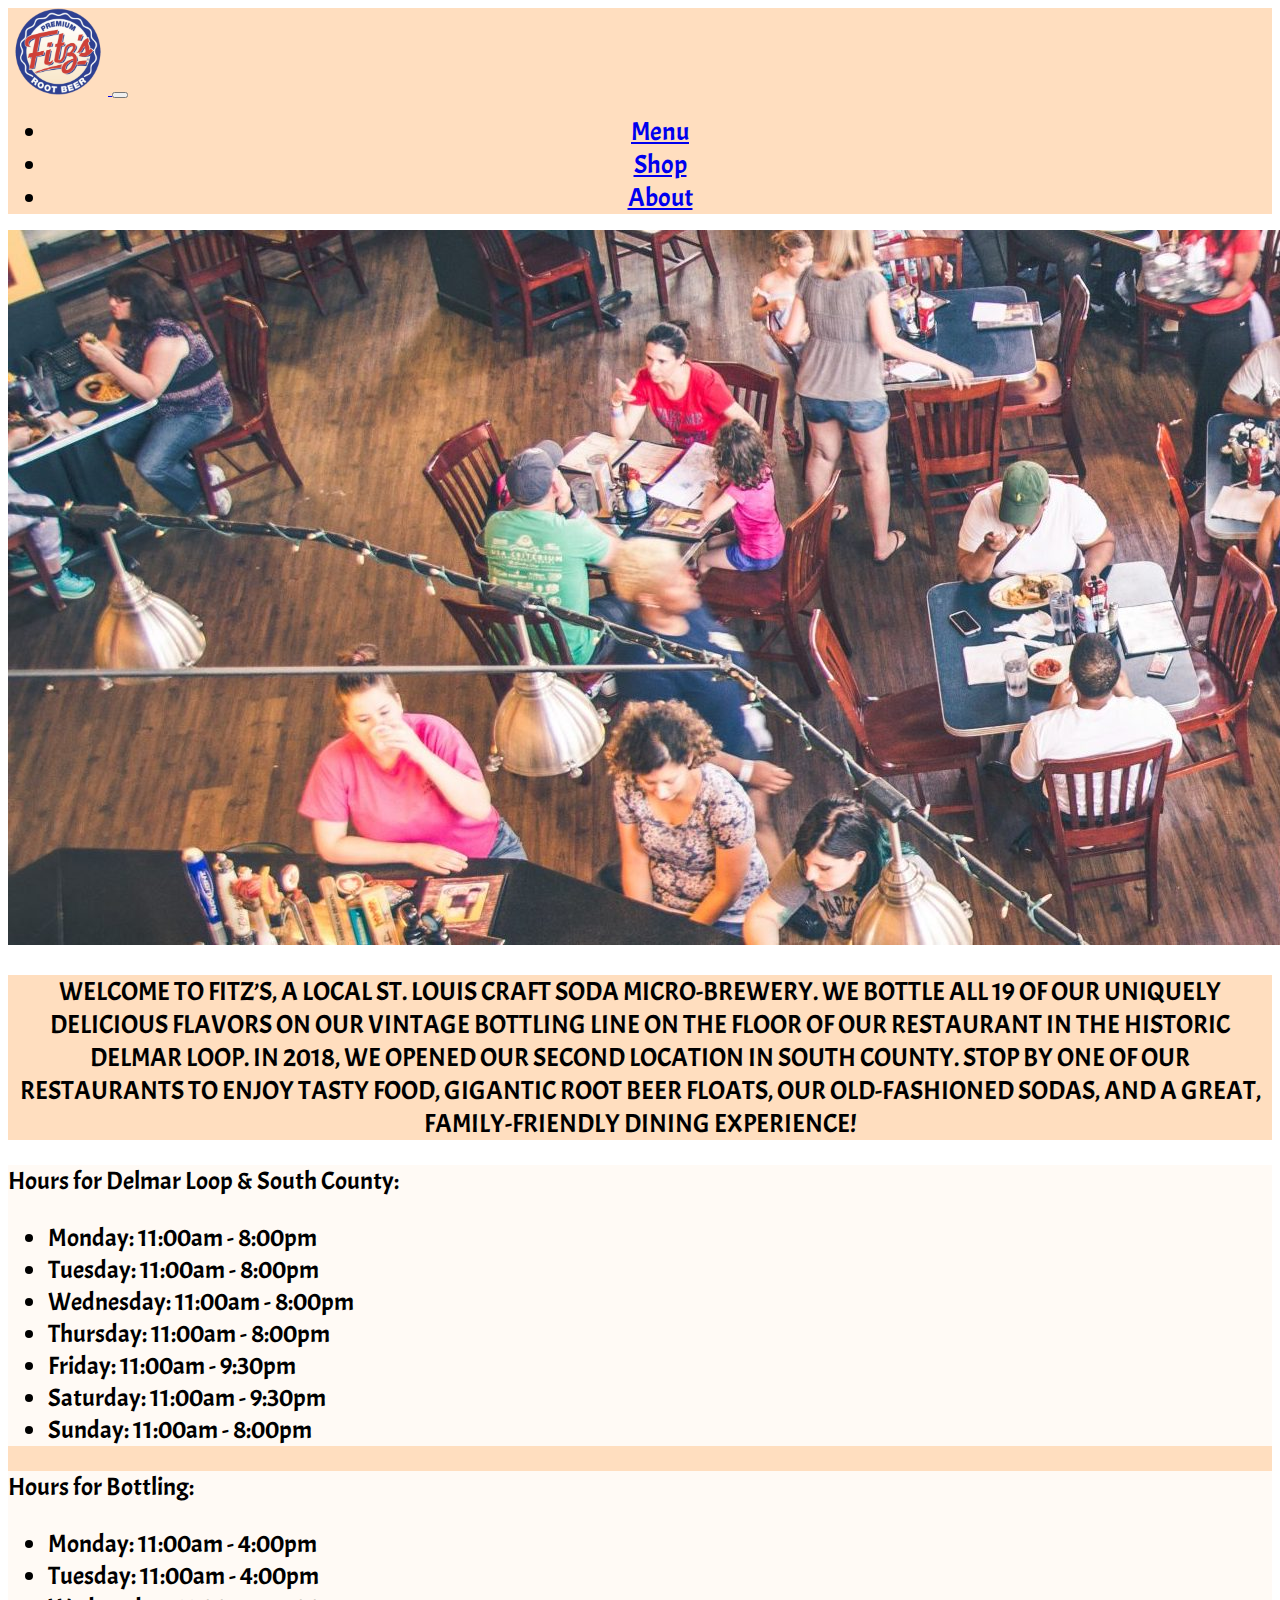
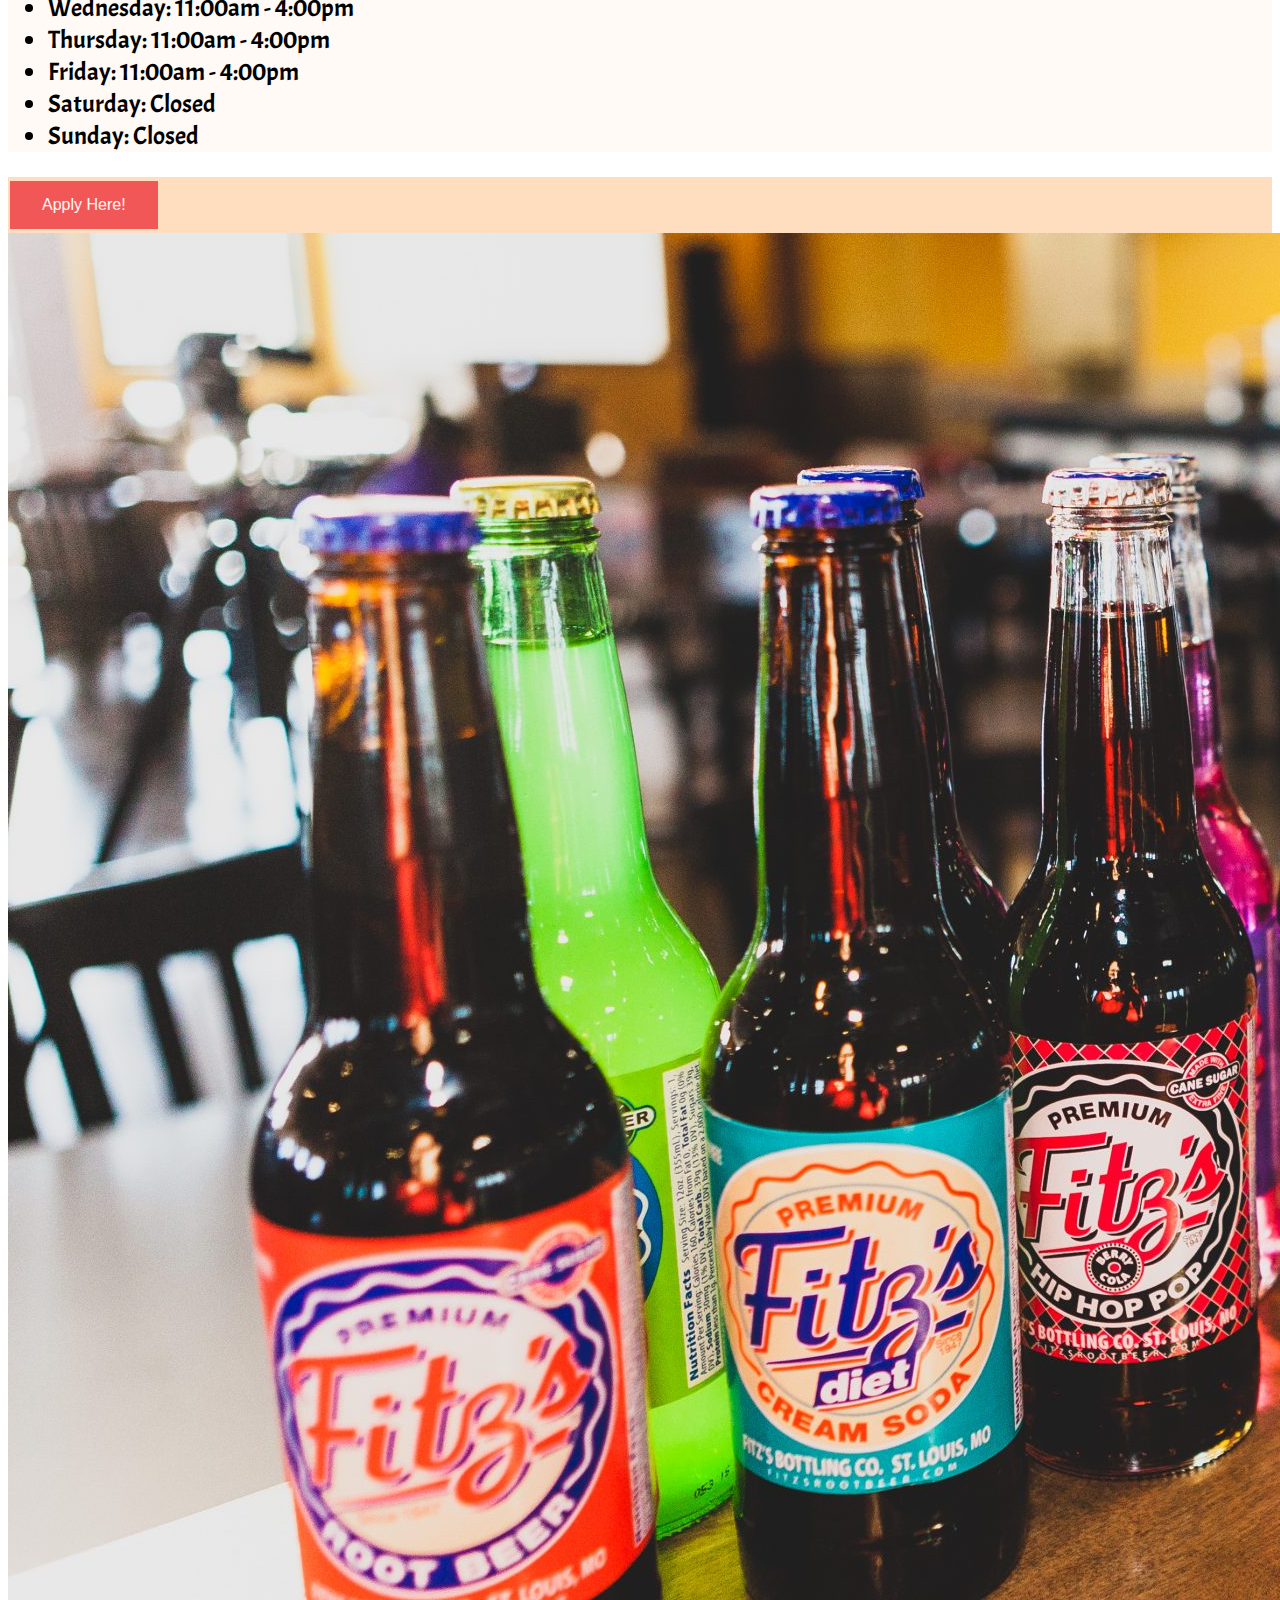
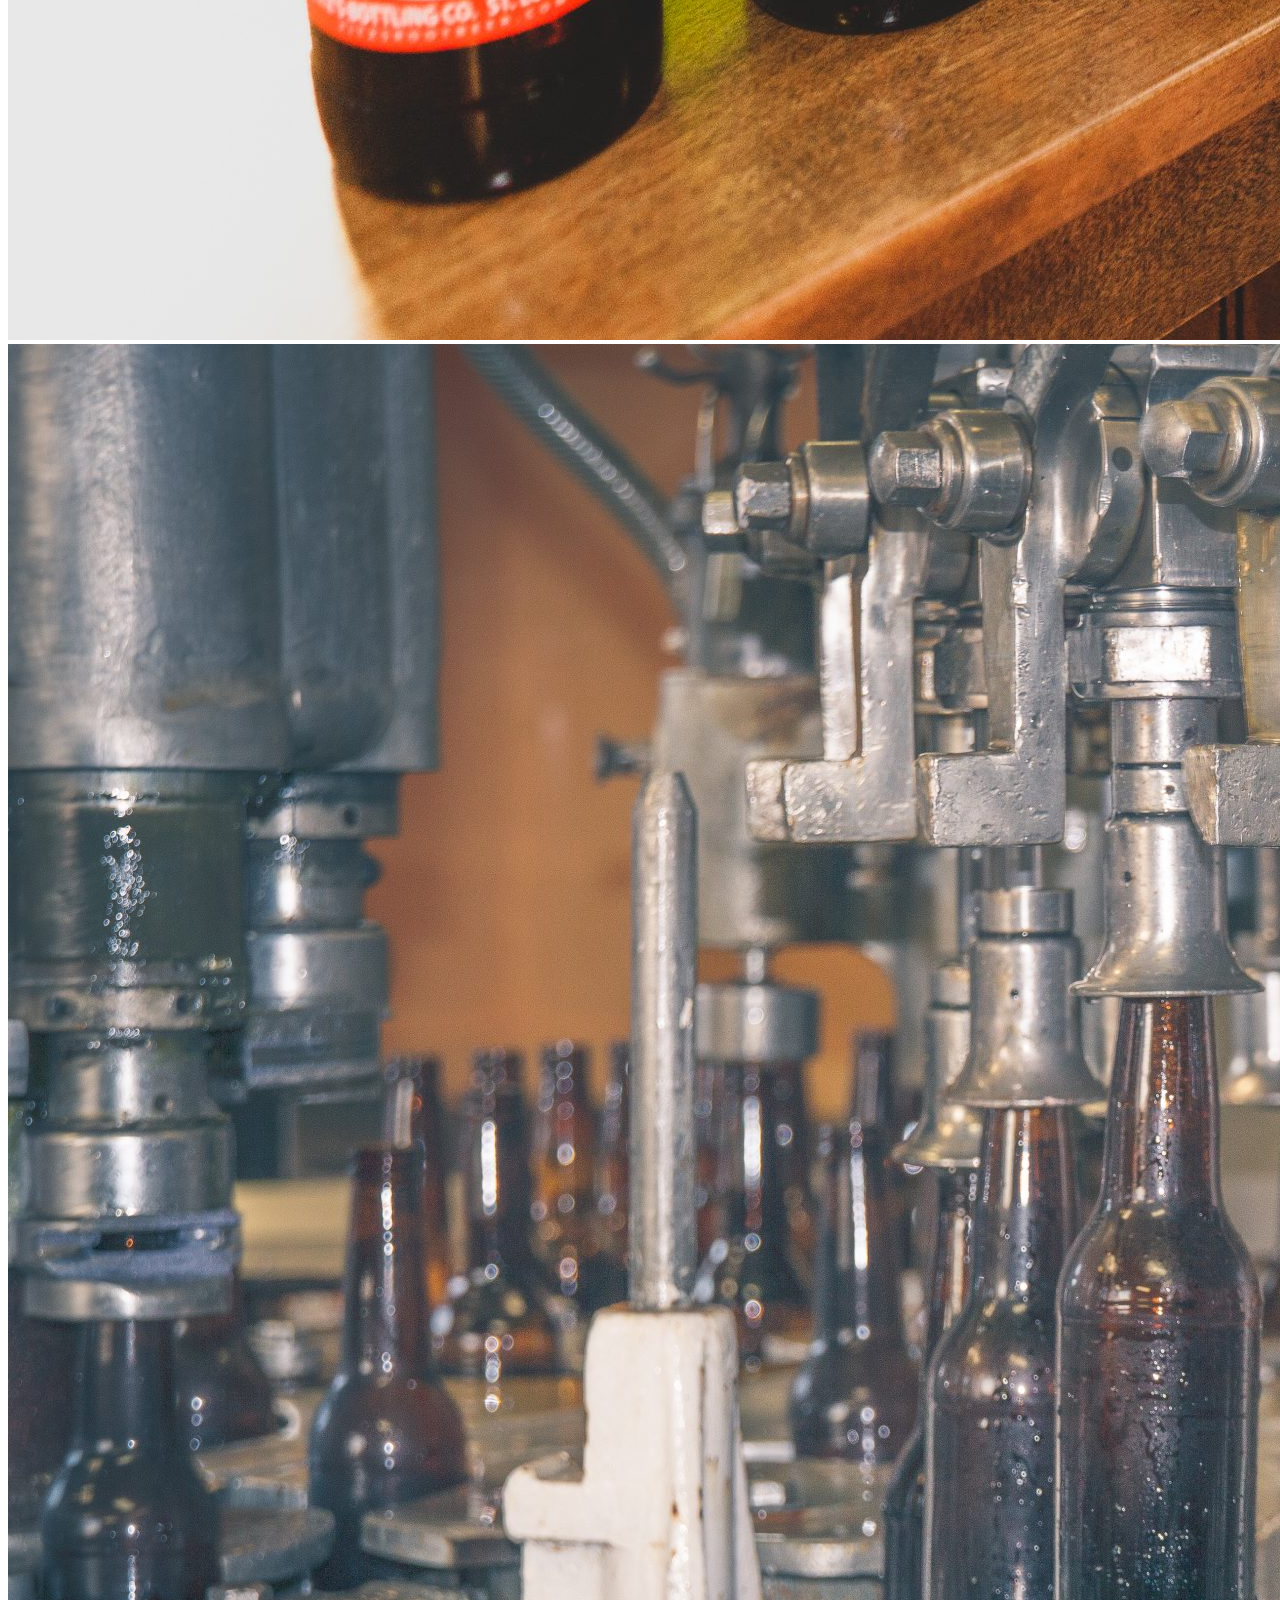
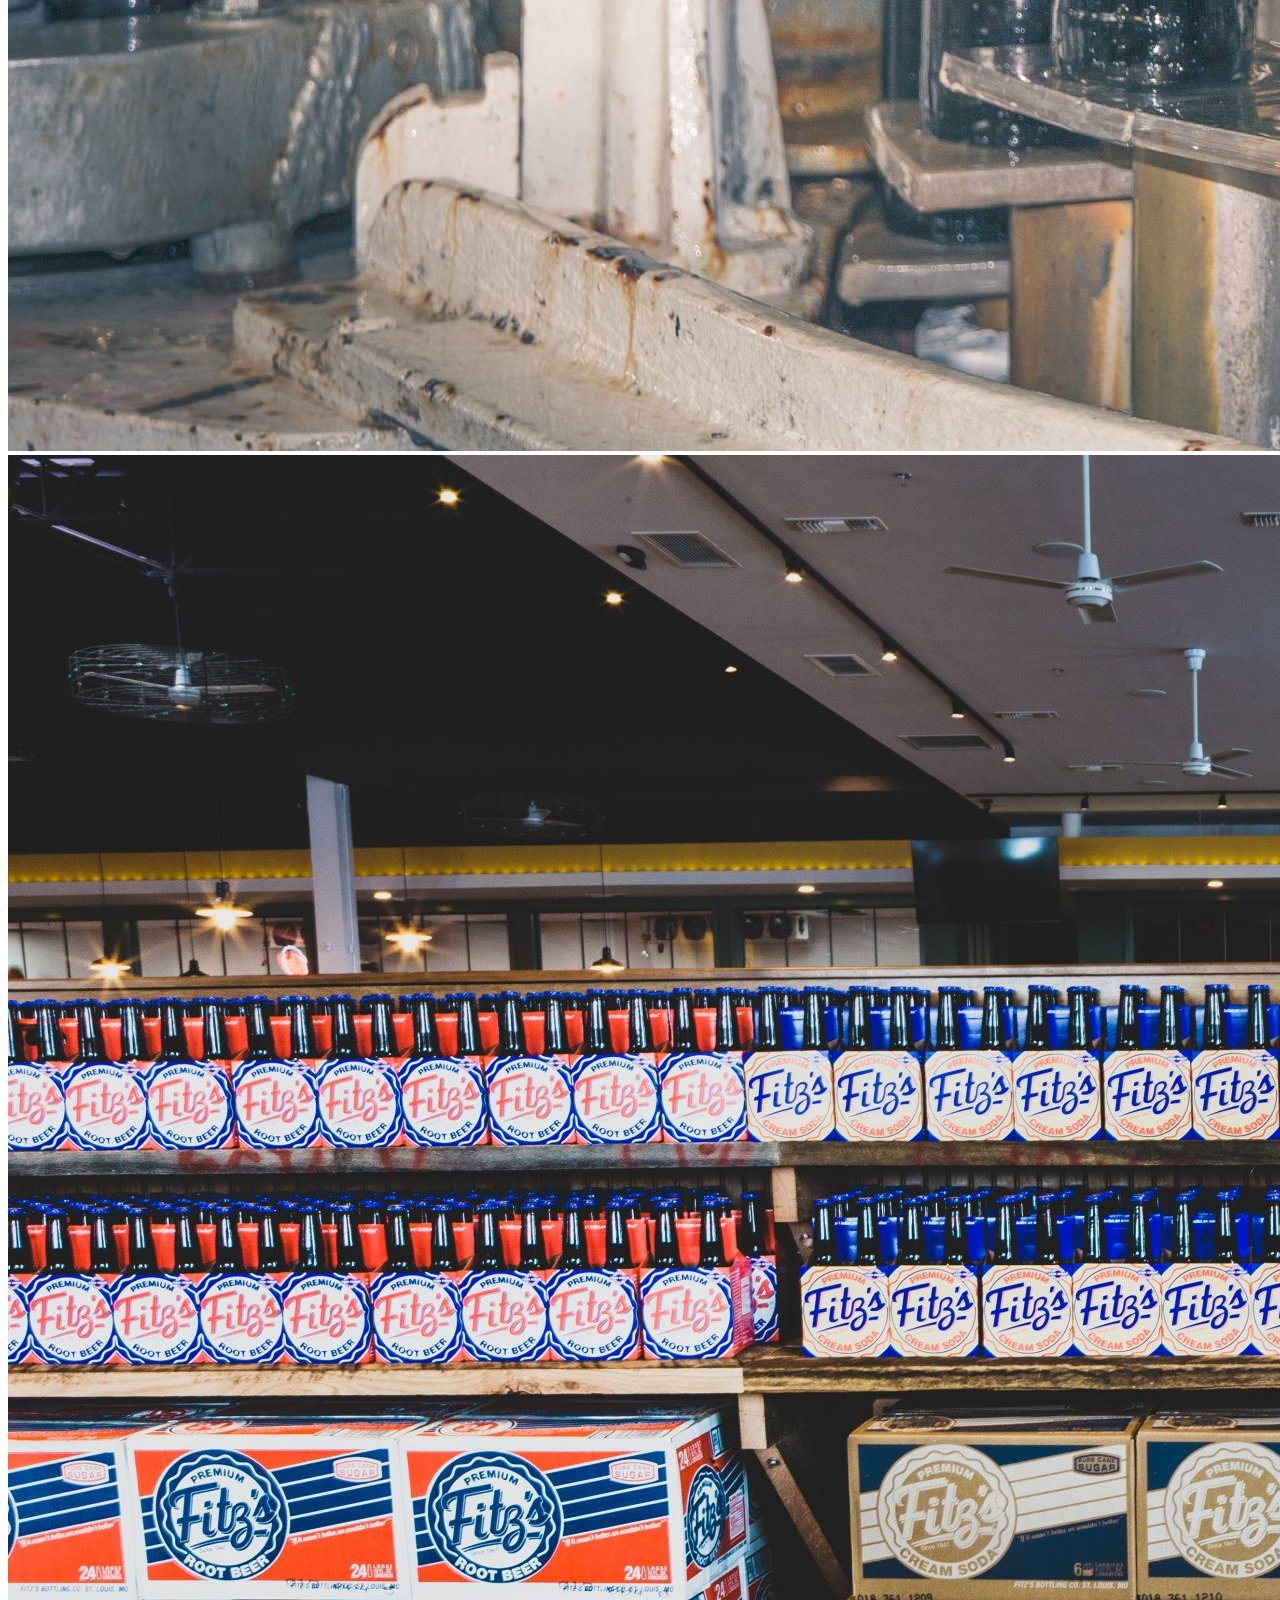
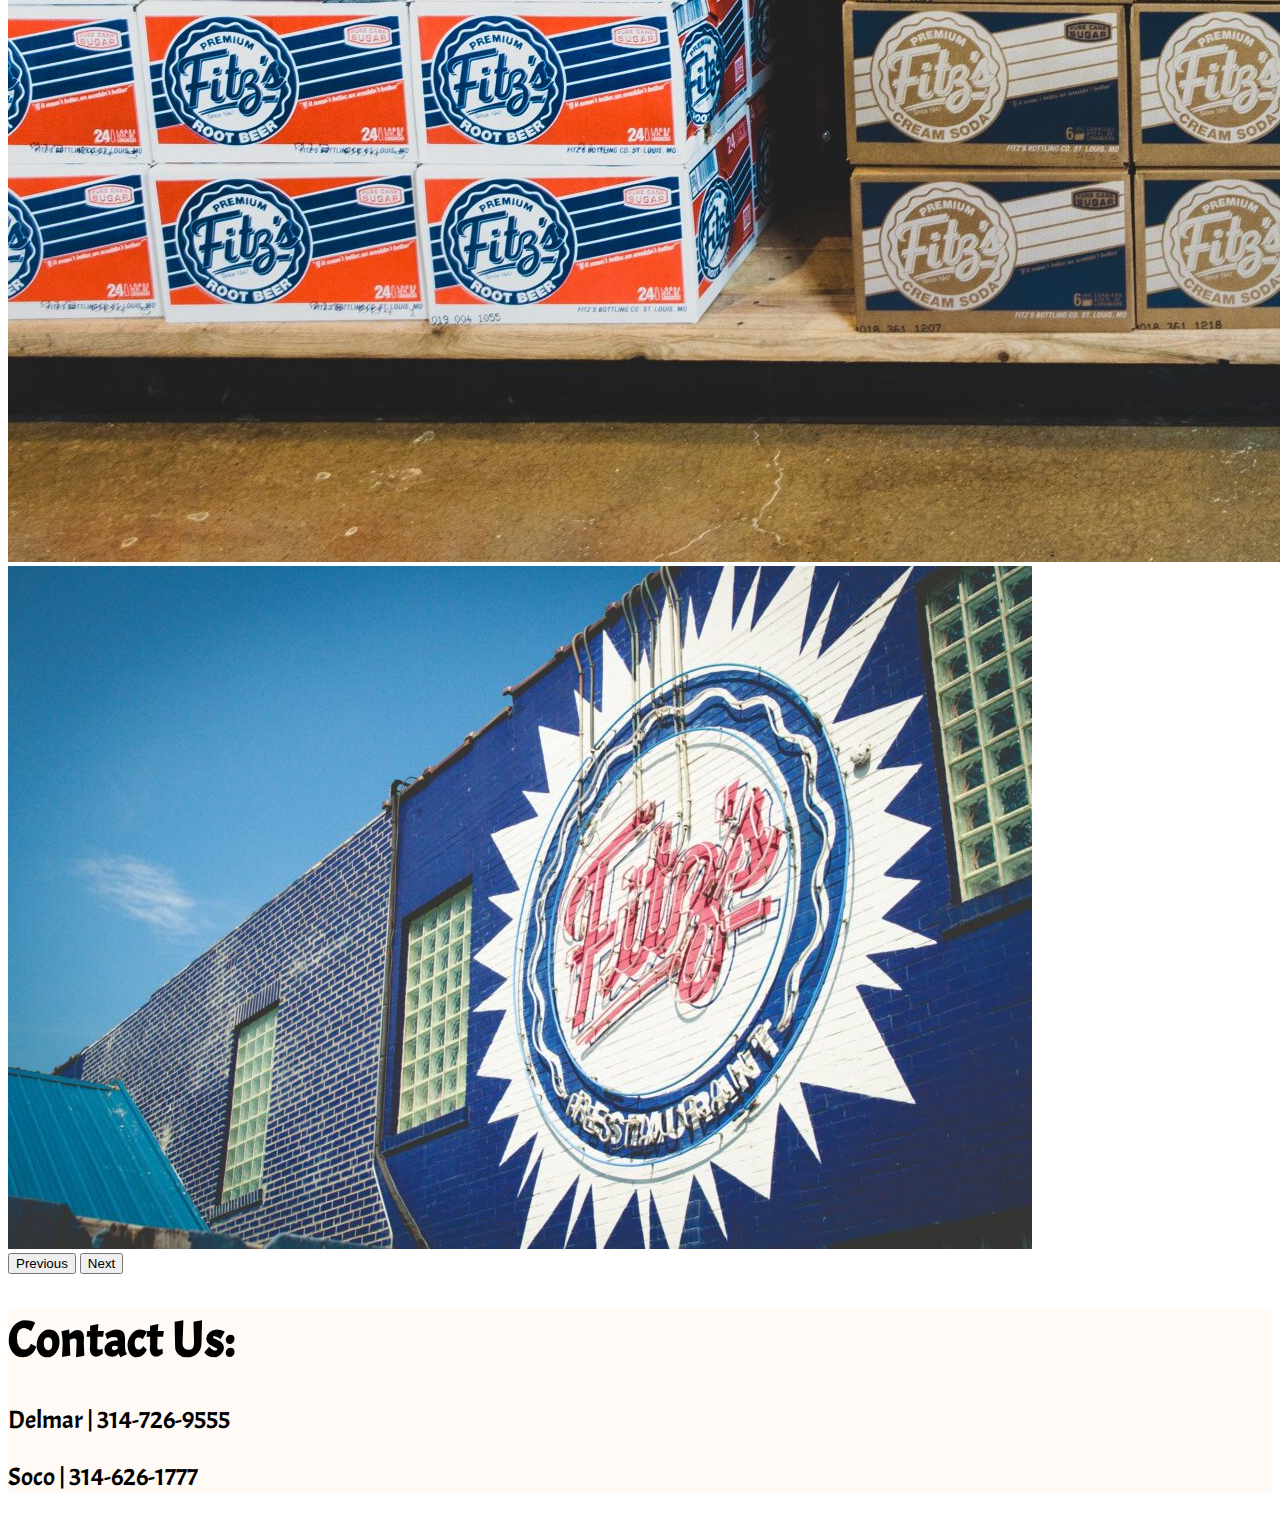
<file: index.html>
<!doctype html>
<html lang="en">
  <head>
    <meta charset="utf-8">
    <meta name="viewport" content="width=device-width, initial-scale=1">
    <link href="https://cdn.jsdelivr.net/npm/bootstrap@5.1.1/dist/css/bootstrap.min.css" rel="stylesheet" integrity="sha384-F3w7mX95PdgyTmZZMECAngseQB83DfGTowi0iMjiWaeVhAn4FJkqJByhZMI3AhiU" crossorigin="anonymous">
    <link rel="stylesheet" href="./main.css">
    <title>Fit'z Re-Imagined</title>
  </head>
  <body>
    <div class="container-fluid p-0">
      <!-- menu -->
      <div class="row navbar_background m-0">
        <div class="col">
          <div class="navbar navbar-expand-lg navbar-light navbar_background">
            <div class="container-fluid">
              <a class="navbar-brand"  href="index.html">
                <img class="fitzLogo" src="./images/FitzLogo.png" alt="fitz logo">
                </a>
              <button class="navbar-toggler" type="button" data-bs-toggle="collapse" data-bs-target="#navbarSupportedContent" aria-controls="navbarSupportedContent" aria-expanded="false" aria-label="Toggle navigation">
                <span class="navbar-toggler-icon"></span>
              </button>
            <div class="collapse navbar-collapse" id="navbarSupportedContent">
              <ul class="navbar-nav me-auto mb-2 mb-sm-0">
                <li class="nav-item text-end paragraph">
                  <a class="nav-link" href="menu.html">Menu</a>
                </li>
                <li class="nav-item text-end paragraph">
                  <a class="nav-link" href="shop.html">Shop</a>
                </li>
                <li class="nav-item text-end paragraph">
                  <a class="nav-link" href="about.html">About</a>
                </li>
              </ul>
            </div>
            </div>
          </div>
        </div>
      </div>
      <!-- baner image -->
      <div class="row text-center">
        <div class="col p-0">
          <img class="img-fluid" src="./images/customersCropped.jpg" alt="Fitz Customers">
        </div>
      </div>
      <!-- info section -->
      <div class="row infoSectionBackground">
        <div class="col p-0 m-4">
          <p class="paragraph mt-0 m-3 pt-3">WELCOME TO FITZ’S, A LOCAL ST. LOUIS CRAFT SODA MICRO-BREWERY. WE BOTTLE ALL 19 OF OUR UNIQUELY DELICIOUS FLAVORS ON OUR VINTAGE BOTTLING LINE ON THE FLOOR OF OUR RESTAURANT IN THE HISTORIC DELMAR LOOP. IN 2018, WE OPENED OUR SECOND LOCATION IN SOUTH COUNTY. STOP BY ONE OF OUR RESTAURANTS TO ENJOY TASTY FOOD, GIGANTIC ROOT BEER FLOATS, OUR OLD-FASHIONED SODAS, AND A GREAT, FAMILY-FRIENDLY DINING EXPERIENCE!</p>
        </div>
      </div>
      <!-- Hours -->
      <div class="row schedule">
        <div class="col-md hours p-4 m-4 shadow">
          <p>Hours for Delmar Loop & South County:</p>
            <ul>
              <li>Monday: 11:00am - 8:00pm</li>
              <li>Tuesday: 11:00am - 8:00pm</li>
              <li>Wednesday: 11:00am - 8:00pm</li>
              <li>Thursday: 11:00am - 8:00pm</li>
              <li>Friday: 11:00am - 9:30pm</li>
              <li>Saturday: 11:00am - 9:30pm</li>
              <li>Sunday: 11:00am - 8:00pm</li>
            </ul>
        </div>
        <div class="col-md bottling p-4 m-4 shadow">
          <p>Hours for Bottling:</p>
          <ul>
            <li>Monday: 11:00am - 4:00pm</li>
            <li>Tuesday: 11:00am - 4:00pm</li>
            <li>Wednesday: 11:00am - 4:00pm</li>
            <li>Thursday: 11:00am - 4:00pm</li>
            <li>Friday: 11:00am - 4:00pm</li>
            <li>Saturday: Closed</li>
            <li>Sunday: Closed</li>
          </ul>
        </div>
      </div>
      <div class="row buttonRow p-4 text-center justify-content-center">
        <div class="col-4">
          <button class="button button2">Apply Here!</button>
        </div>
      </div>
      <!-- Carousel -->
        <div id="carouselExampleControls" class="carousel slide" data-bs-ride="carousel">
          <div class="carousel-inner">
            <div class="carousel-item active">
              <img class="d-block w-100" src="./images/Sodas.jpeg" alt="Fitz Sodas">
            </div>
            <div class="carousel-item">
              <img class="d-block w-100" src="./images/bottling.jpg" alt="Bottling the Sodas">
            </div>
            <div class="carousel-item">
              <img class="d-block w-100" src="./images/SodaPacks.jpeg" alt="Packaged Sodas">
            </div>
            <div class="carousel-item">
              <img class="d-block w-100" src="./images/FitzBuilding.jpg" alt="Fitz Building">
            </div>
            <button class="carousel-control-prev" type="button" data-bs-target="#carouselExampleControls" data-bs-slide="prev">
              <span class="carousel-control-prev-icon" aria-hidden="true"</span>
              <span class="visually-hidden">Previous</span>
            </button>
            <button class="carousel-control-next" type="button" data-bs-target="#carouselExampleControls" data-bs-slide="next">
              <span class="carousel-control-next-icon" aria-hidden="true"</span>
              <span class="visually-hidden">Next</span>
            </button>
          </div>
        </div>
        <!-- Contact Information -->
        <div class="row schedule text-center">
          <div class="col-md hours p-4 m-4 shadow">
            <h1>Contact Us:</h1>
            <p>Delmar | 314-726-9555</p>
            <p>Soco | 314-626-1777</p>
          </div>
        </div>
     </div>
    <!-- Option 1: Bootstrap Bundle with Popper -->
    <script src="https://cdn.jsdelivr.net/npm/bootstrap@5.1.1/dist/js/bootstrap.bundle.min.js" integrity="sha384-/bQdsTh/da6pkI1MST/rWKFNjaCP5gBSY4sEBT38Q/9RBh9AH40zEOg7Hlq2THRZ" crossorigin="anonymous"></script>
  </body>
</html>
</file>
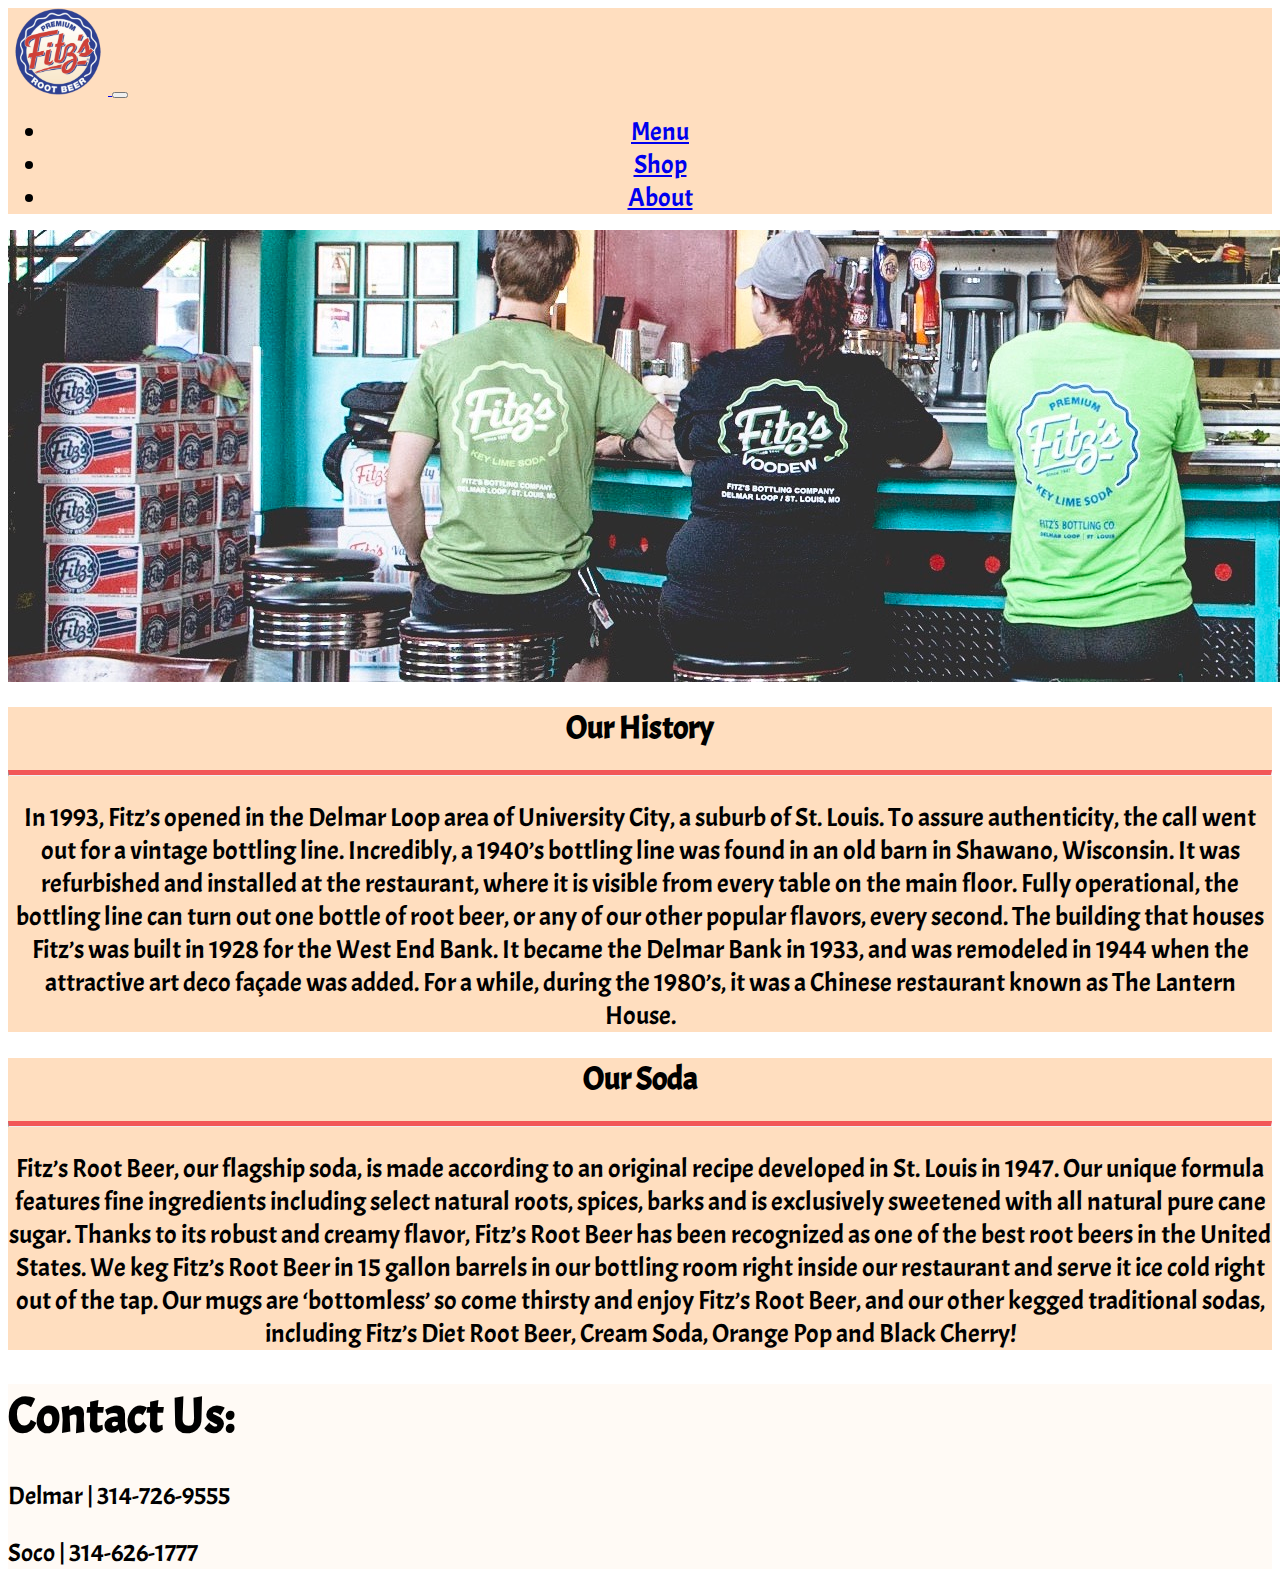
<file: about.html>
<!doctype html>
<html lang="en">
  <head>
    <meta charset="utf-8">
    <meta name="viewport" content="width=device-width, initial-scale=1">
    <link href="https://cdn.jsdelivr.net/npm/bootstrap@5.1.1/dist/css/bootstrap.min.css" rel="stylesheet" integrity="sha384-F3w7mX95PdgyTmZZMECAngseQB83DfGTowi0iMjiWaeVhAn4FJkqJByhZMI3AhiU" crossorigin="anonymous">
    <link rel="stylesheet" href="./main.css">
    <title>Fit'z Re-Imagined</title>
  </head>
  <body>
    <div class="container-fluid p-0">
      <!-- menu -->
      <div class="row navbar_background m-0">
        <div class="col">
          <div class="navbar navbar-expand-lg navbar-light navbar_background">
            <div class="container-fluid">
              <a class="navbar-brand"  href="index.html">
                <img class="fitzLogo" src="./images/FitzLogo.png" alt="fitz logo">
                </a>
              <button class="navbar-toggler" type="button" data-bs-toggle="collapse" data-bs-target="#navbarSupportedContent" aria-controls="navbarSupportedContent" aria-expanded="false" aria-label="Toggle navigation">
                <span class="navbar-toggler-icon"></span>
              </button>
            <div class="collapse navbar-collapse" id="navbarSupportedContent">
              <ul class="navbar-nav me-auto mb-2 mb-sm-0">
                <li class="nav-item text-end paragraph">
                  <a class="nav-link" href="menu.html">Menu</a>
                </li>
                <li class="nav-item text-end paragraph">
                  <a class="nav-link" href="shop.html">Shop</a>
                </li>
                <li class="nav-item text-end paragraph">
                  <a class="nav-link" href="about.html">About</a>
                </li>
              </ul>
            </div>
            </div>
          </div>
        </div>
      </div>
      <!-- baner image -->
      <div class="row text-center">
        <div class="col p-0">
          <img class="img-fluid" src="./images/FitzStaff.jpeg" alt="Fitz Staff">
        </div>
      </div>
      <!-- info section -->
      <div class="row infoSectionBackground">
        <div class="col p-0 m-4">
          <h1 class="h1">Our History</h1>
          <hr class="new4">
          <p class="paragraph mt-0 m-3 pt-3">In 1993, Fitz’s opened in the Delmar Loop area of University City, a suburb of St. Louis. To assure authenticity, the call went out for a vintage bottling line. Incredibly, a 1940’s bottling line was found in an old barn in Shawano, Wisconsin. It was refurbished and installed at the restaurant, where it is visible from every table on the main floor. Fully operational, the bottling line can turn out one bottle of root beer, or any of our other popular flavors, every second. The building that houses Fitz’s was built in 1928 for the West End Bank. It became the Delmar Bank in 1933, and was remodeled in 1944 when the attractive art deco façade was added. For a while, during the 1980’s, it was a Chinese restaurant known as The Lantern House.</p>
        </div>
      </div>
      <div class="row infoSectionBackground">
        <div class="col p-0 m-4">
          <h1 class="h1">Our Soda</h1>
          <hr class="new4">
          <p class="paragraph mt-0 m-3 pt-3">Fitz’s Root Beer, our flagship soda, is made according to an original recipe developed in St. Louis in 1947. Our unique formula features fine ingredients including select natural roots, spices, barks and is exclusively sweetened with all natural pure cane sugar. Thanks to its robust and creamy flavor, Fitz’s Root Beer has been recognized as one of the best root beers in the United States.
            We keg Fitz’s Root Beer in 15 gallon barrels in our bottling room right inside our restaurant and serve it ice cold right out of the tap. Our mugs are ‘bottomless’ so come thirsty and enjoy Fitz’s Root Beer, and our other kegged traditional sodas, including Fitz’s Diet Root Beer, Cream Soda, Orange Pop and Black Cherry!</p>
        </div>
      </div>
      <!-- Contact Information -->
      <div class="row schedule text-center">
        <div class="col-md hours p-4 m-4 shadow">
          <h1>Contact Us:</h1>
          <p>Delmar | 314-726-9555</p>
          <p>Soco | 314-626-1777</p>
        </div>
      </div>
    </div>

    <script src="https://cdn.jsdelivr.net/npm/bootstrap@5.1.1/dist/js/bootstrap.bundle.min.js" integrity="sha384-/bQdsTh/da6pkI1MST/rWKFNjaCP5gBSY4sEBT38Q/9RBh9AH40zEOg7Hlq2THRZ" crossorigin="anonymous"></script>

  </body>
  </html>
</file>
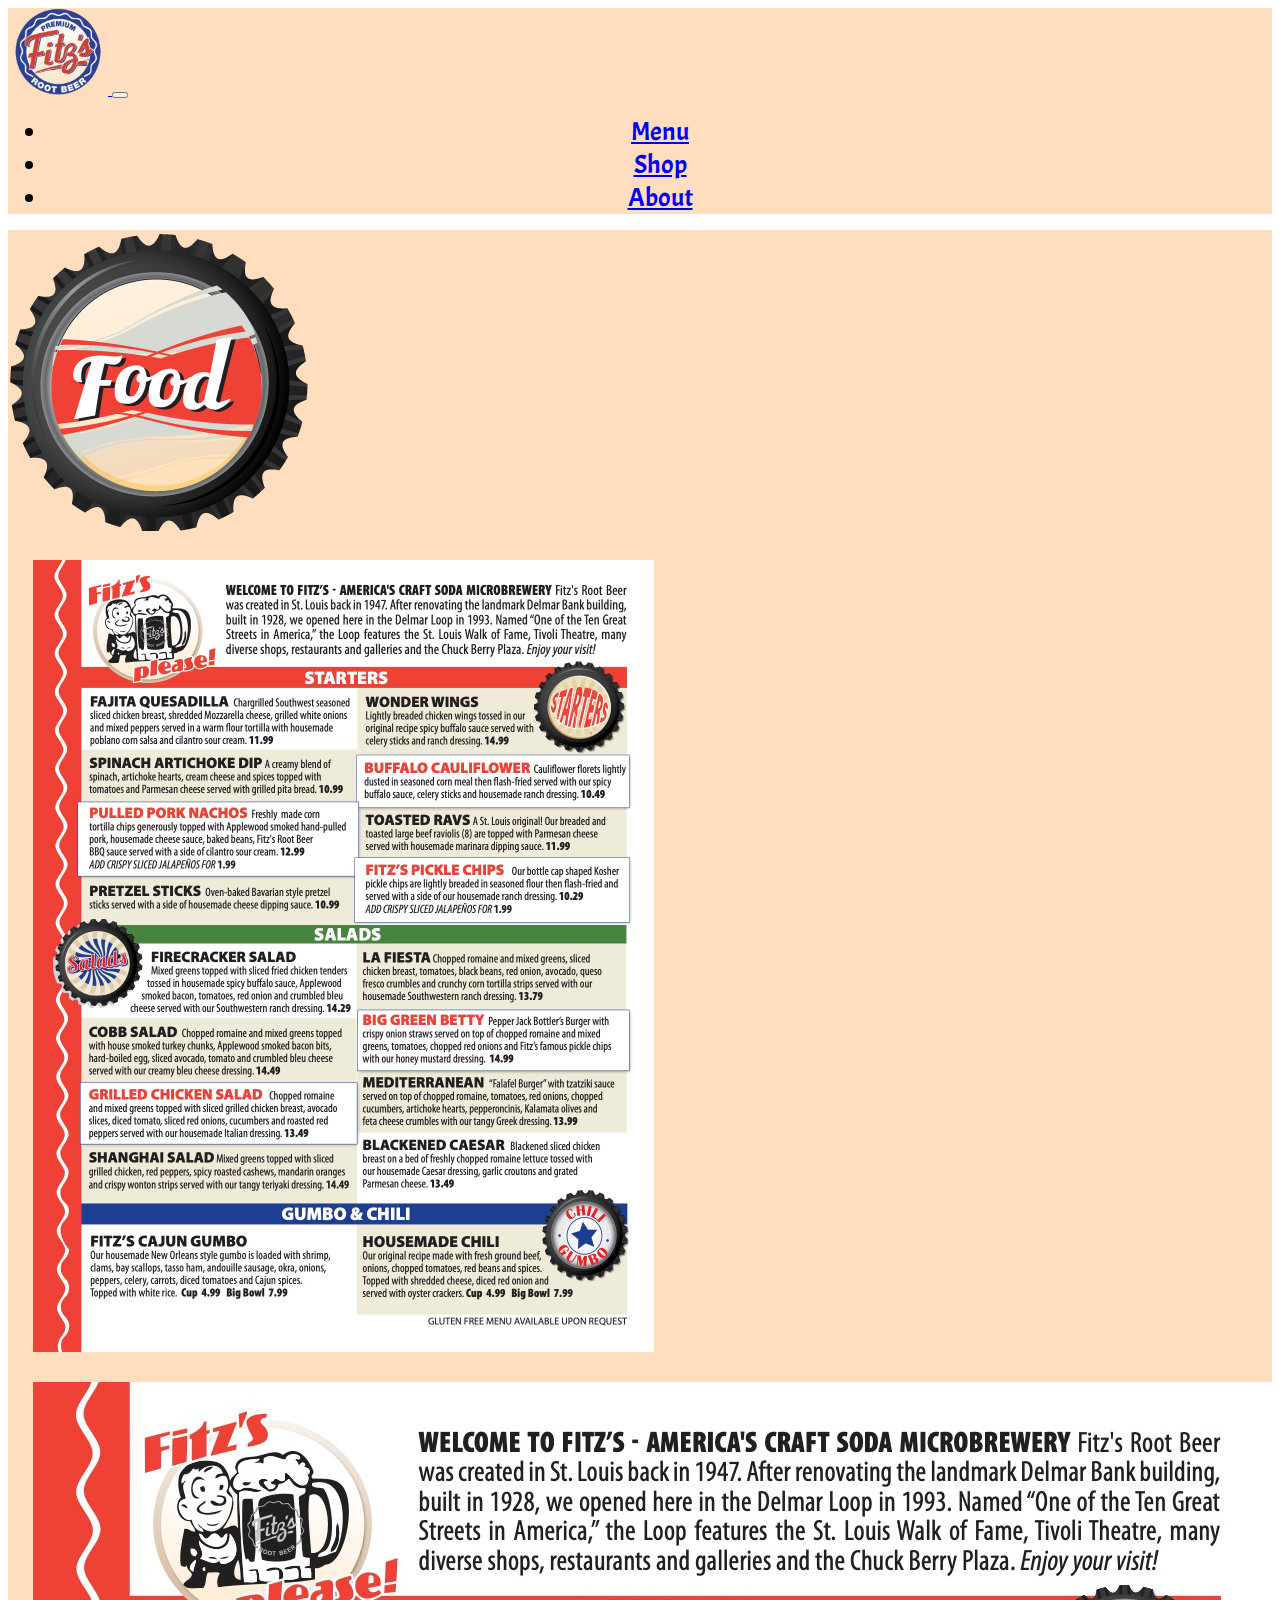
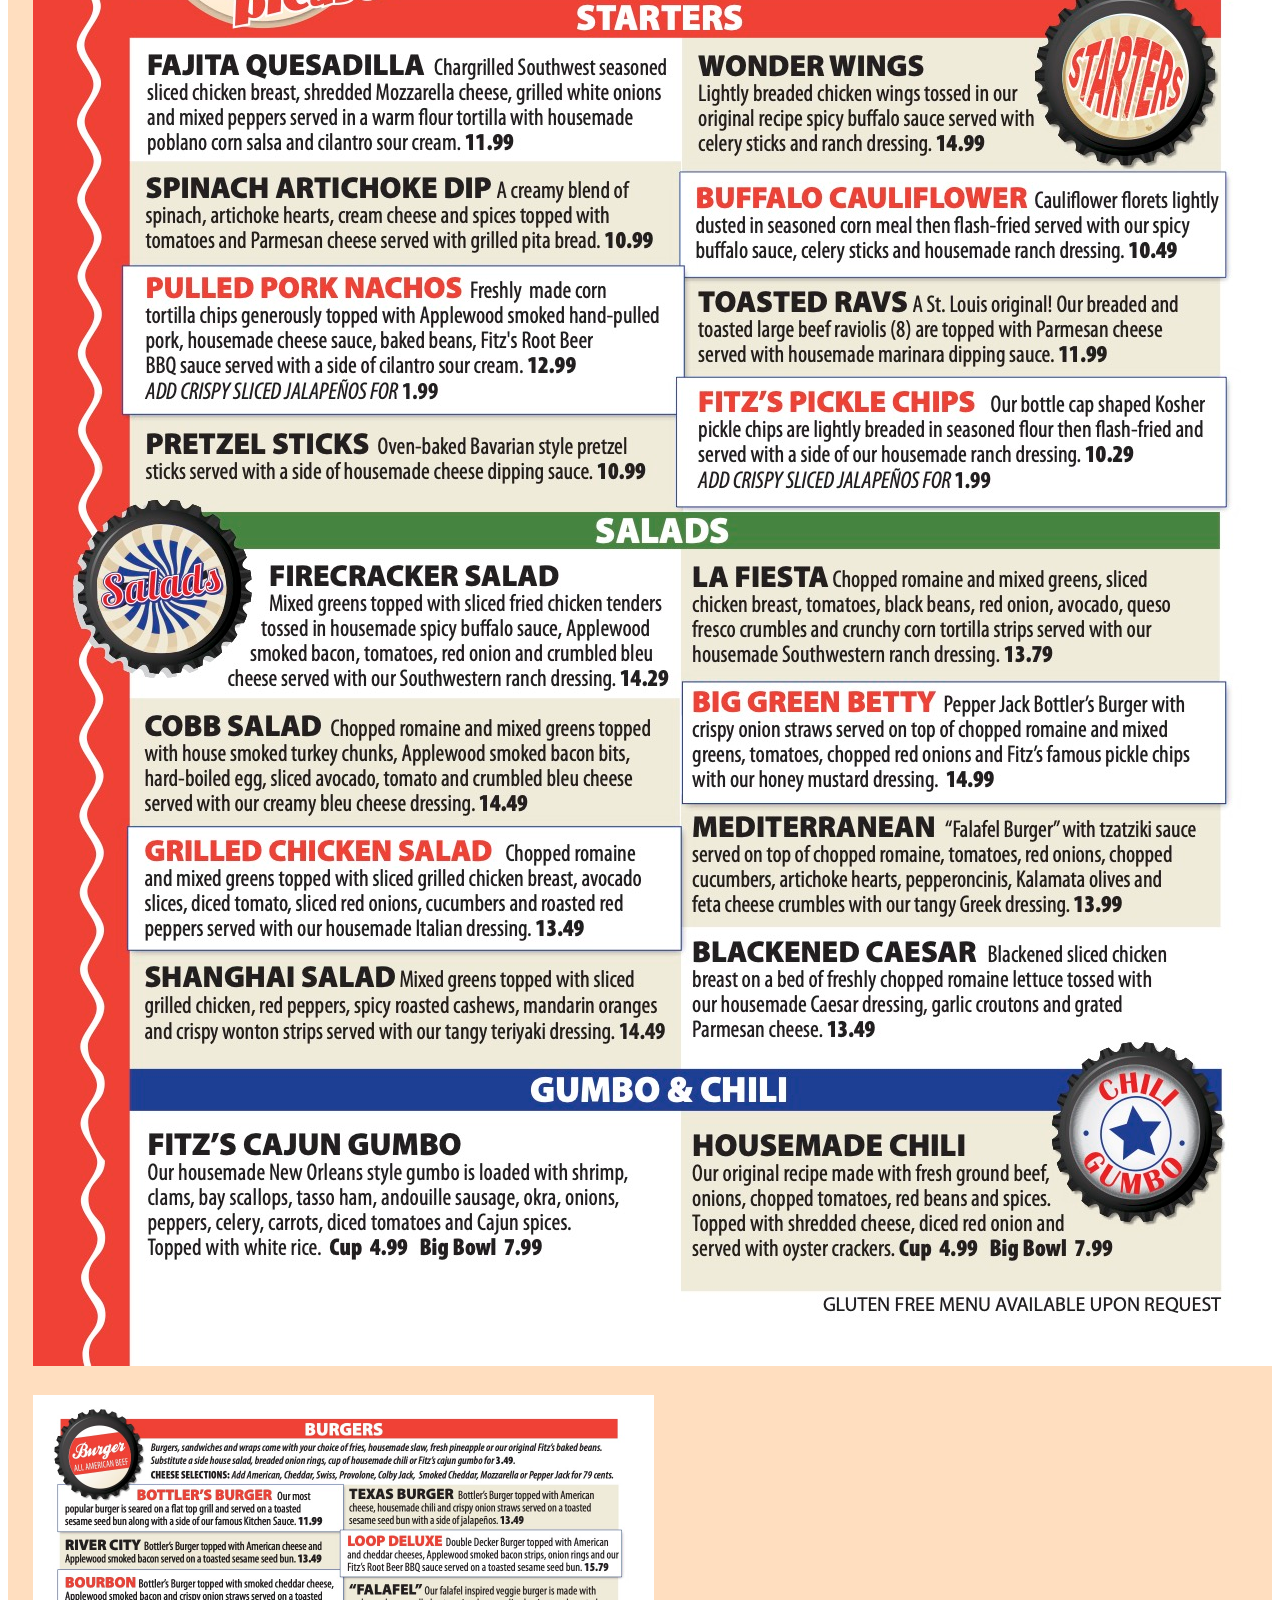
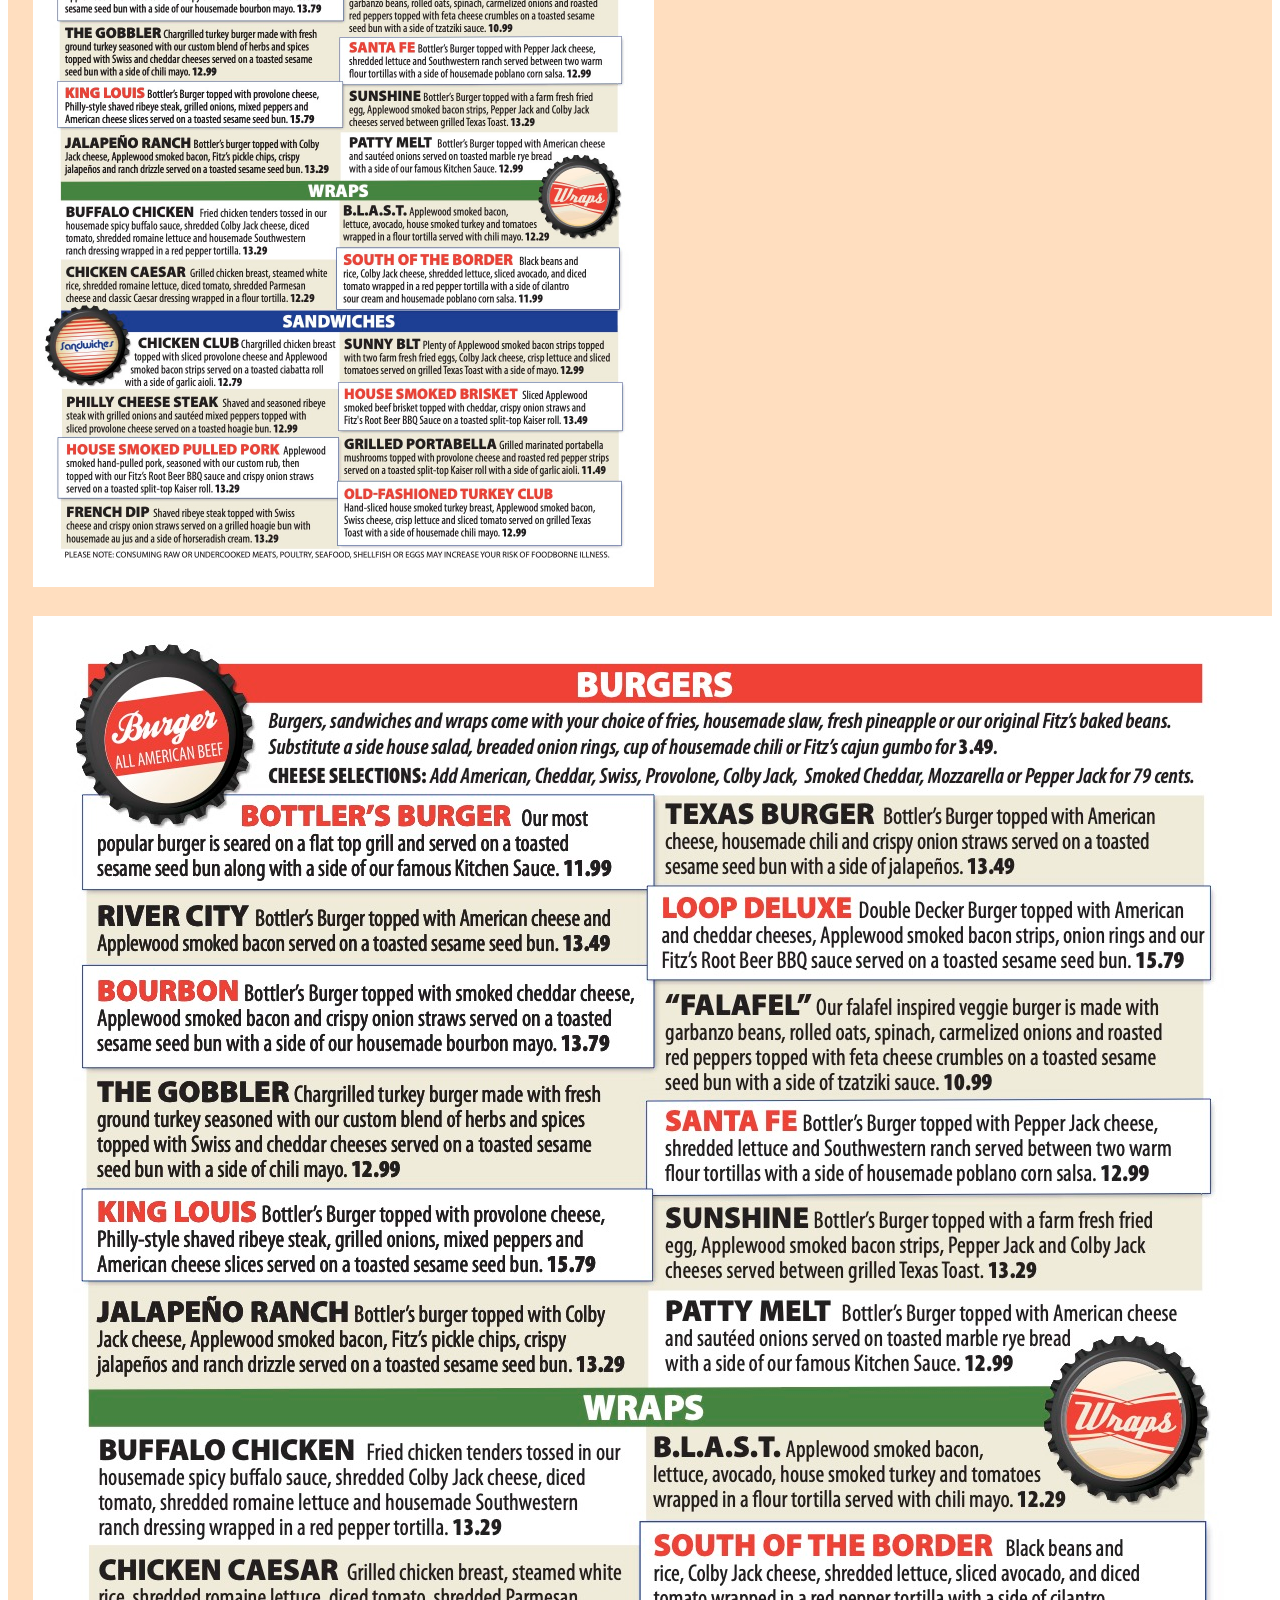
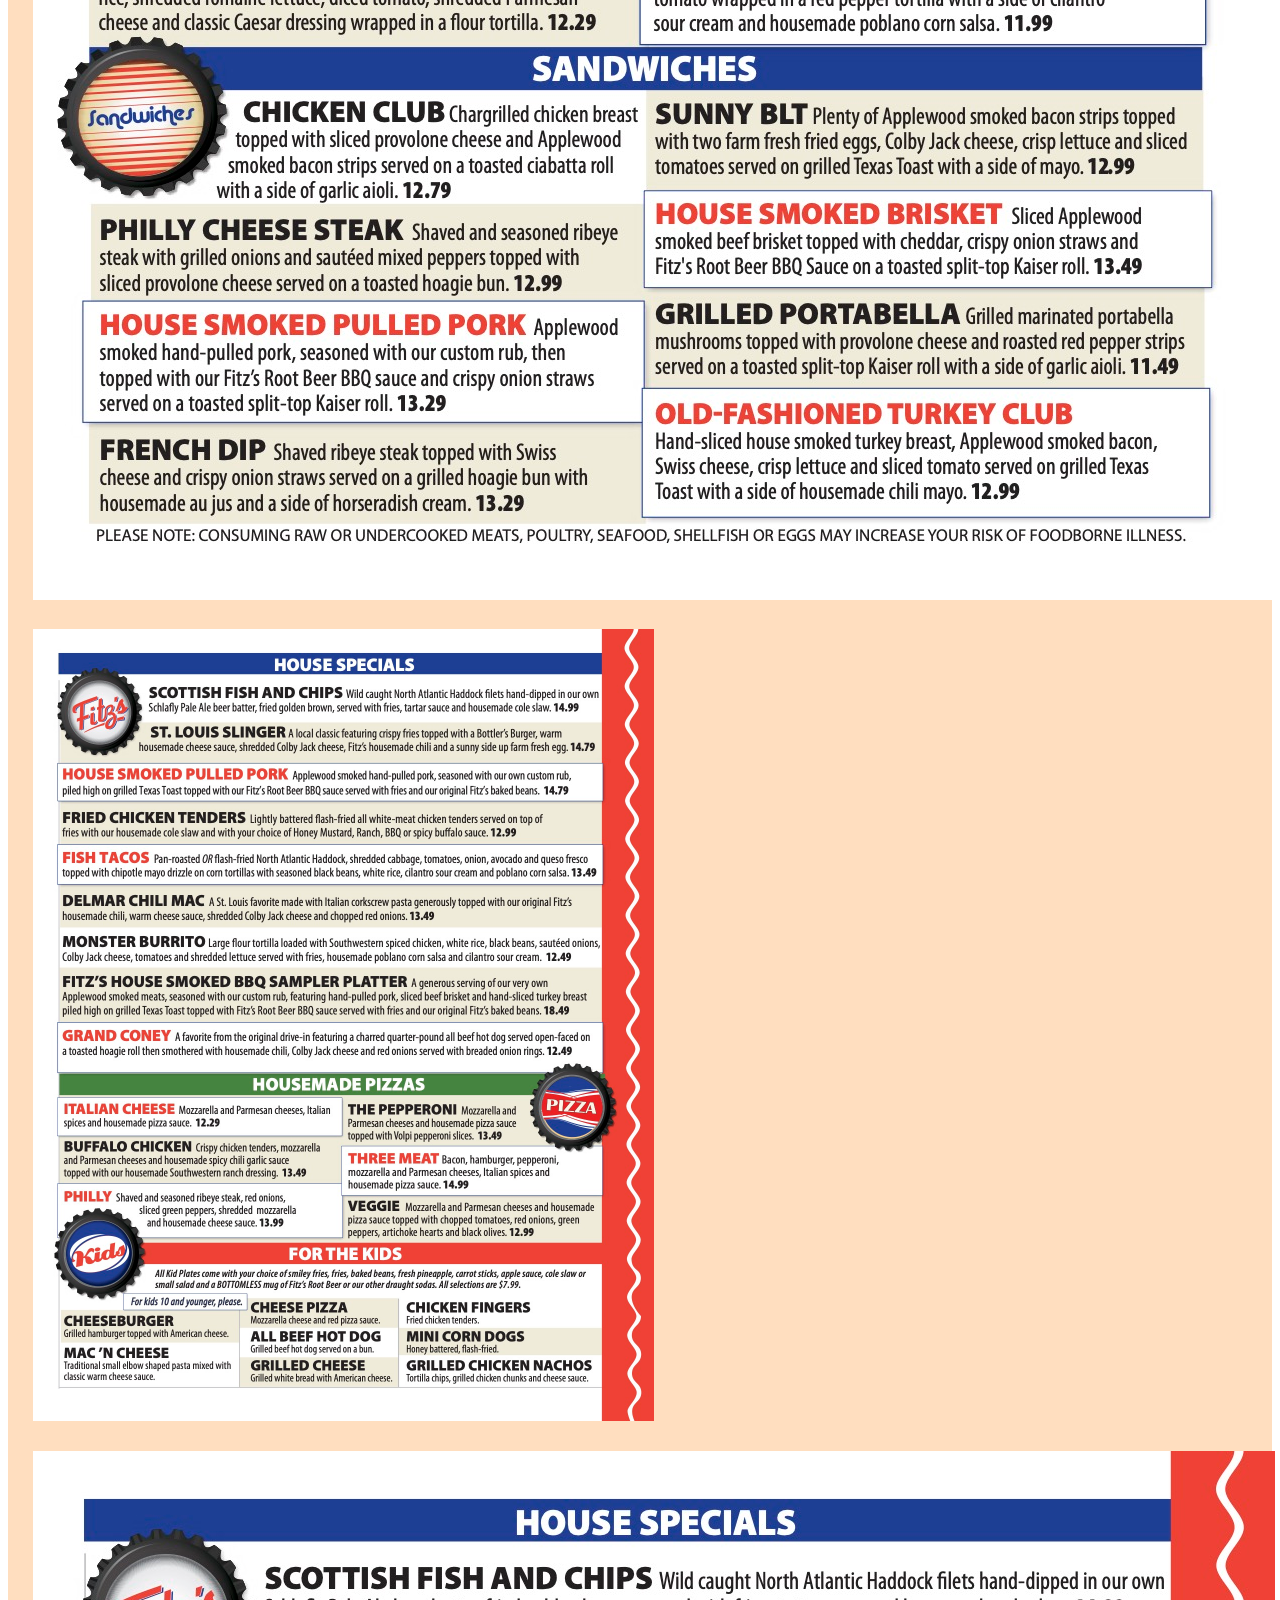
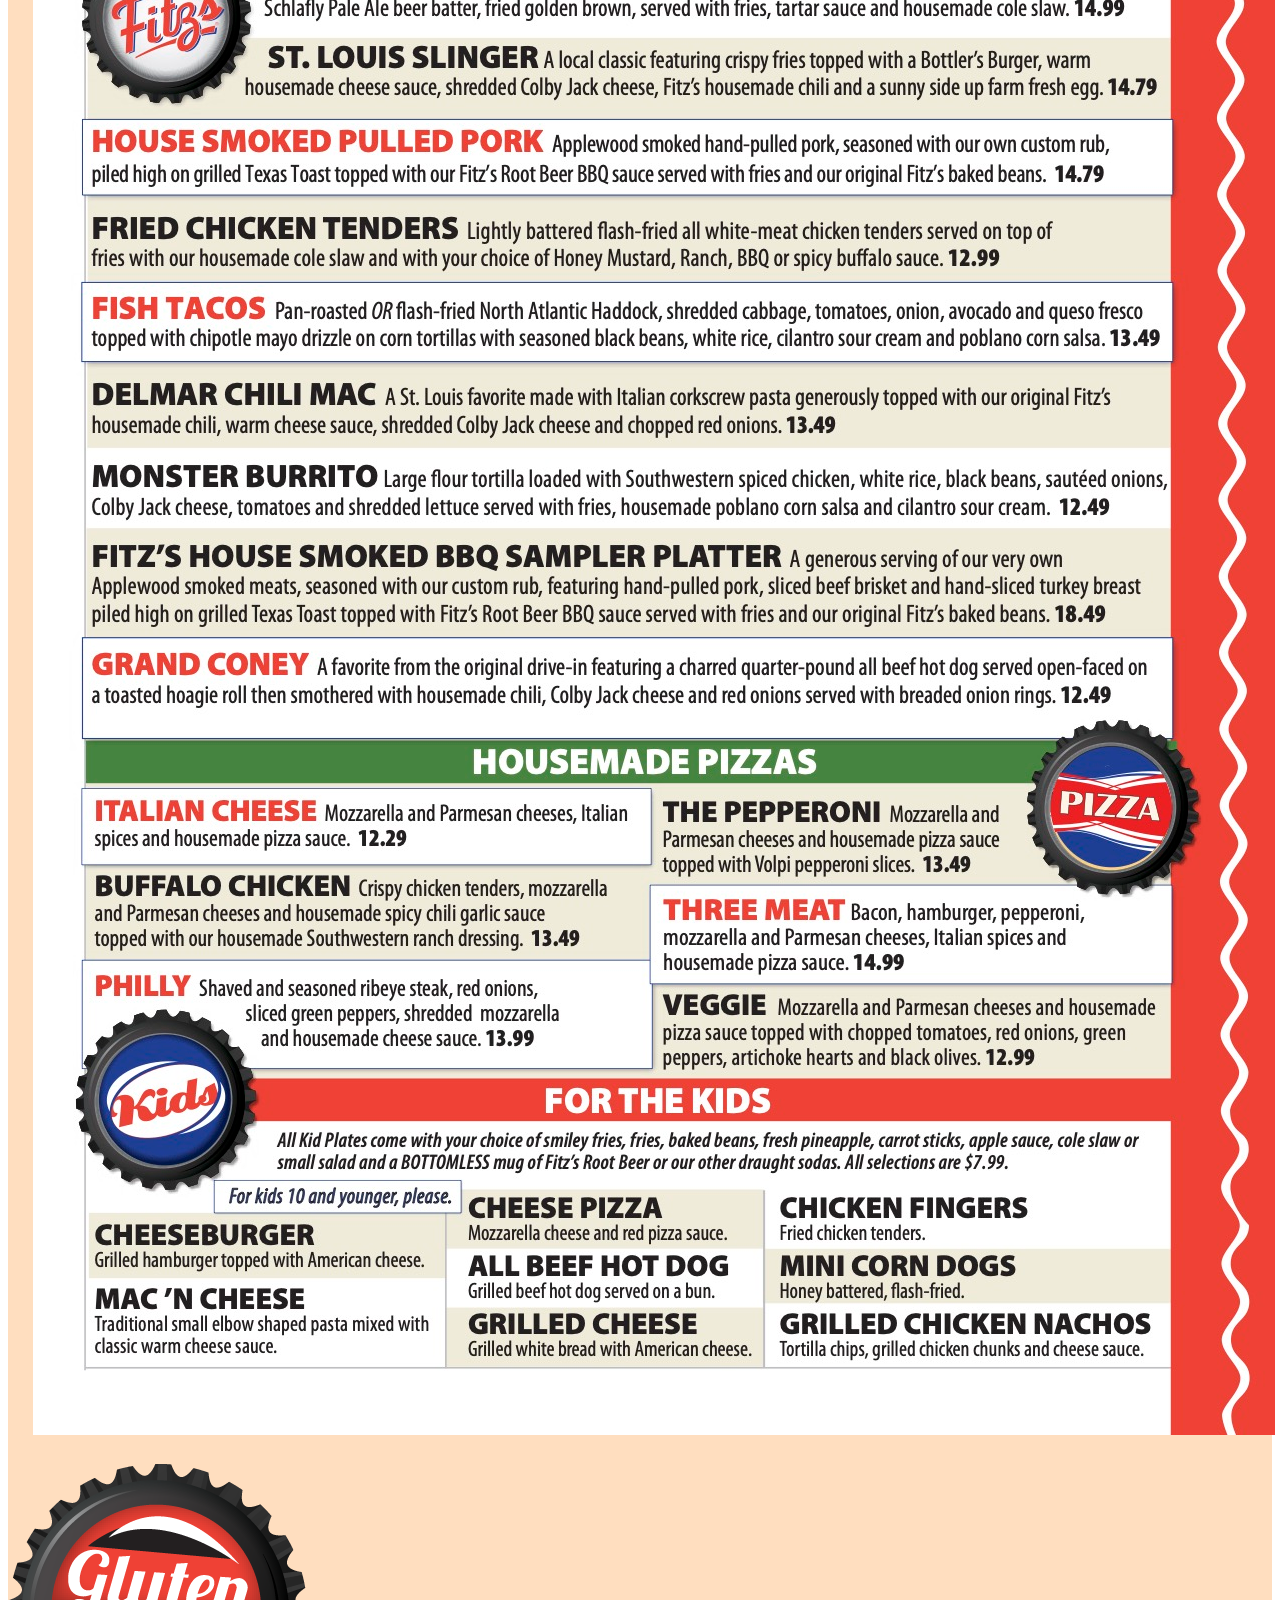
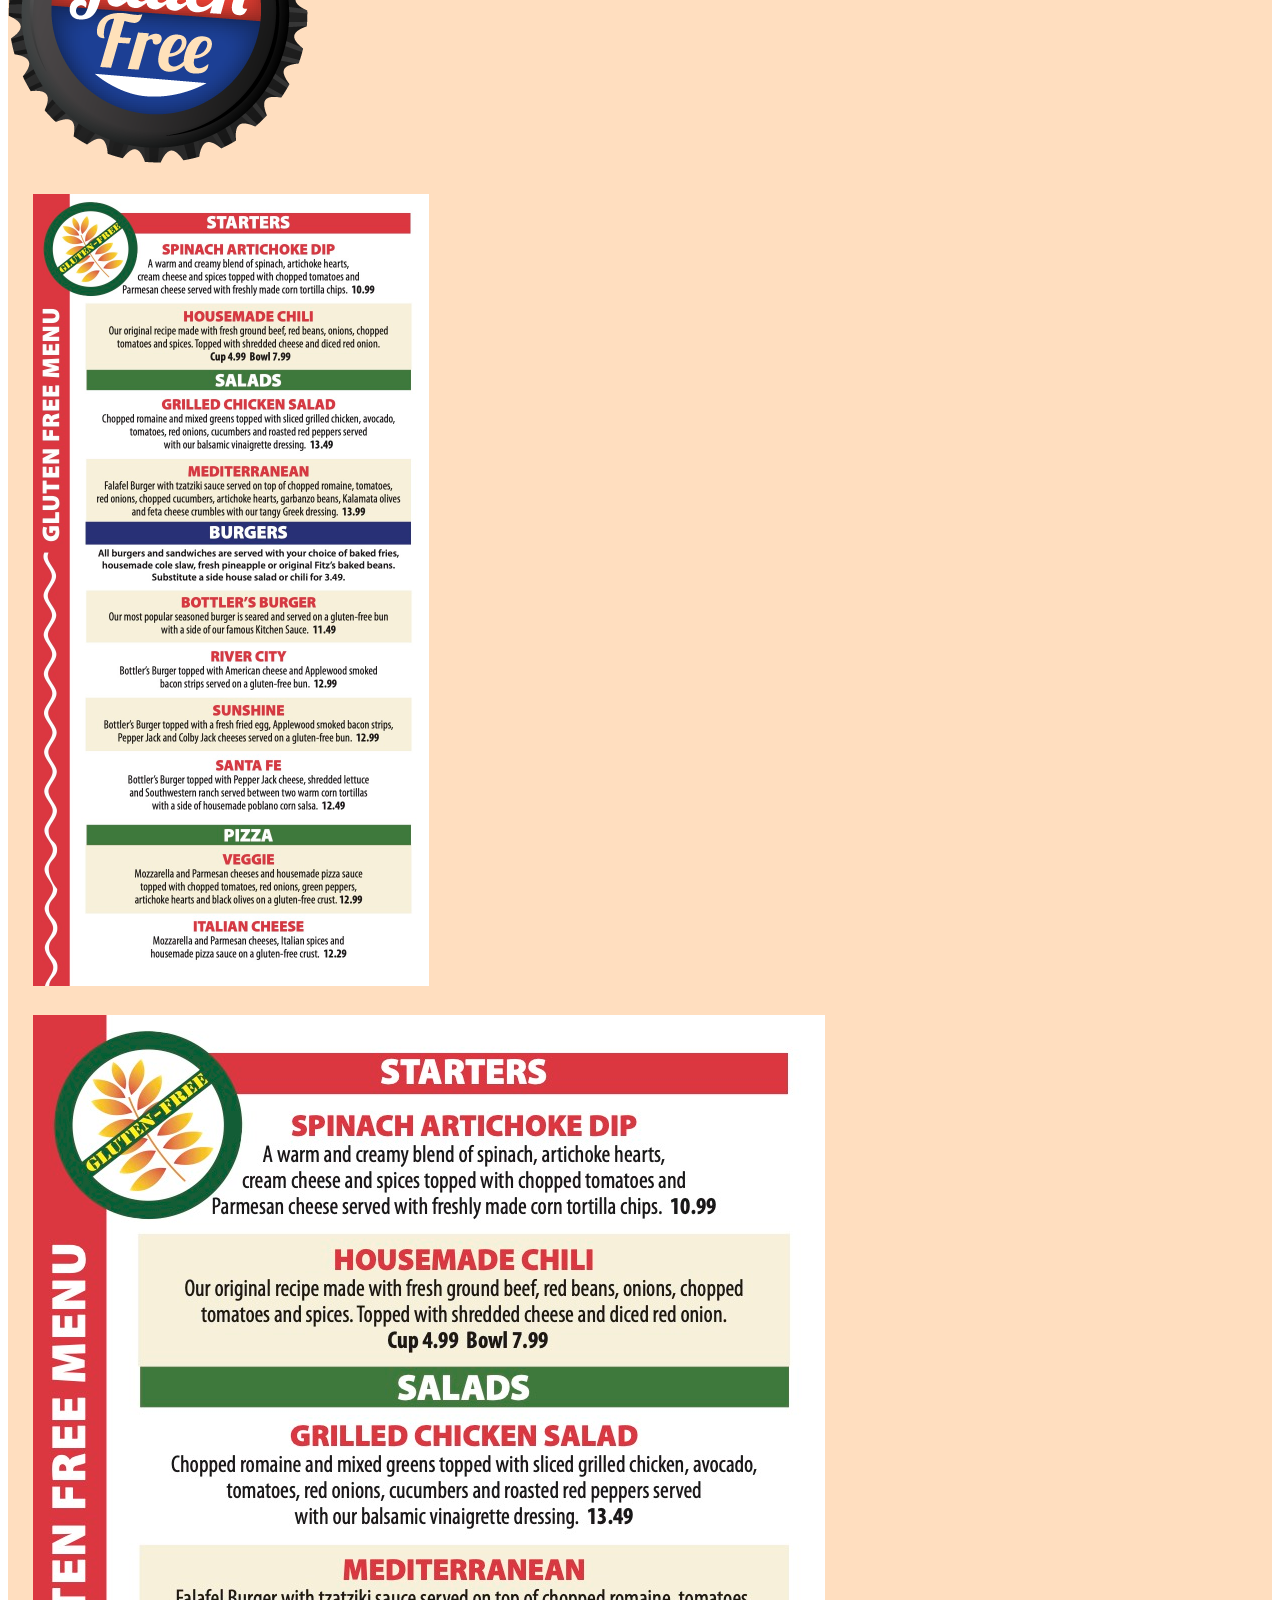
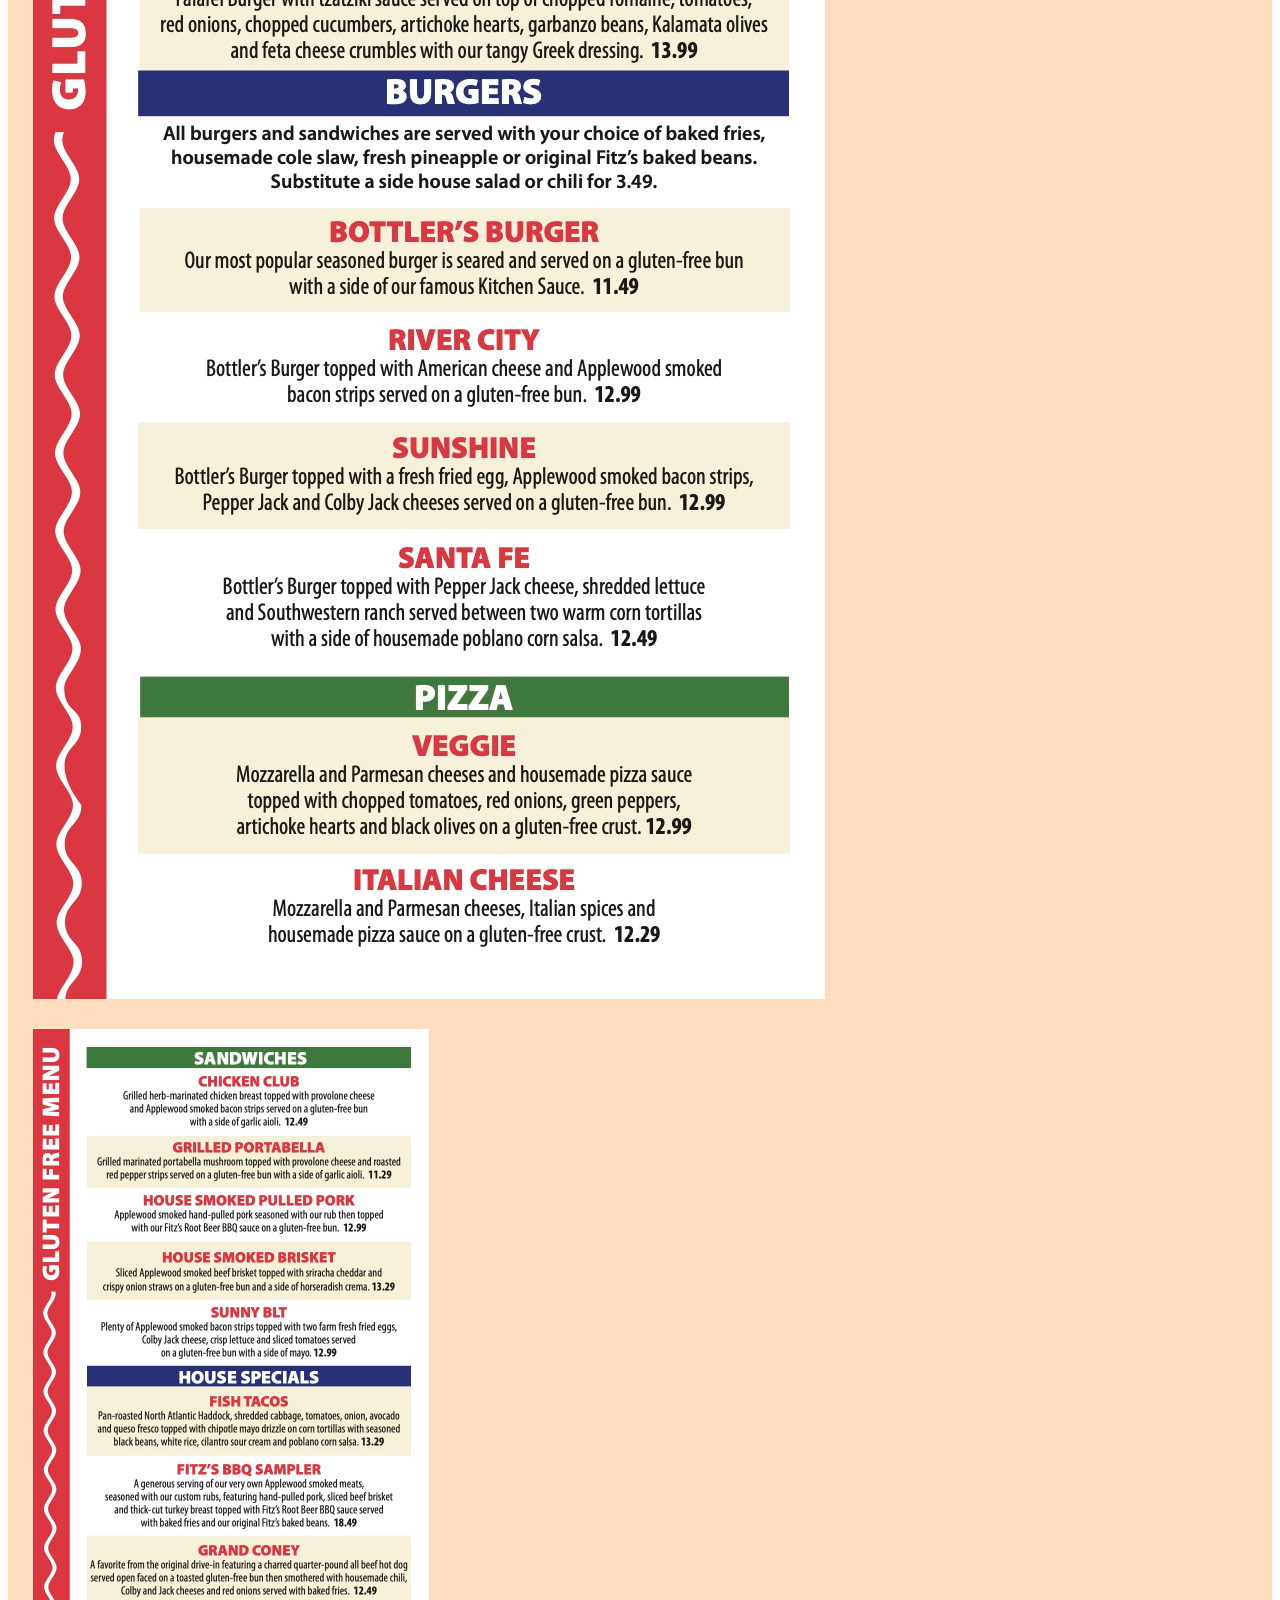
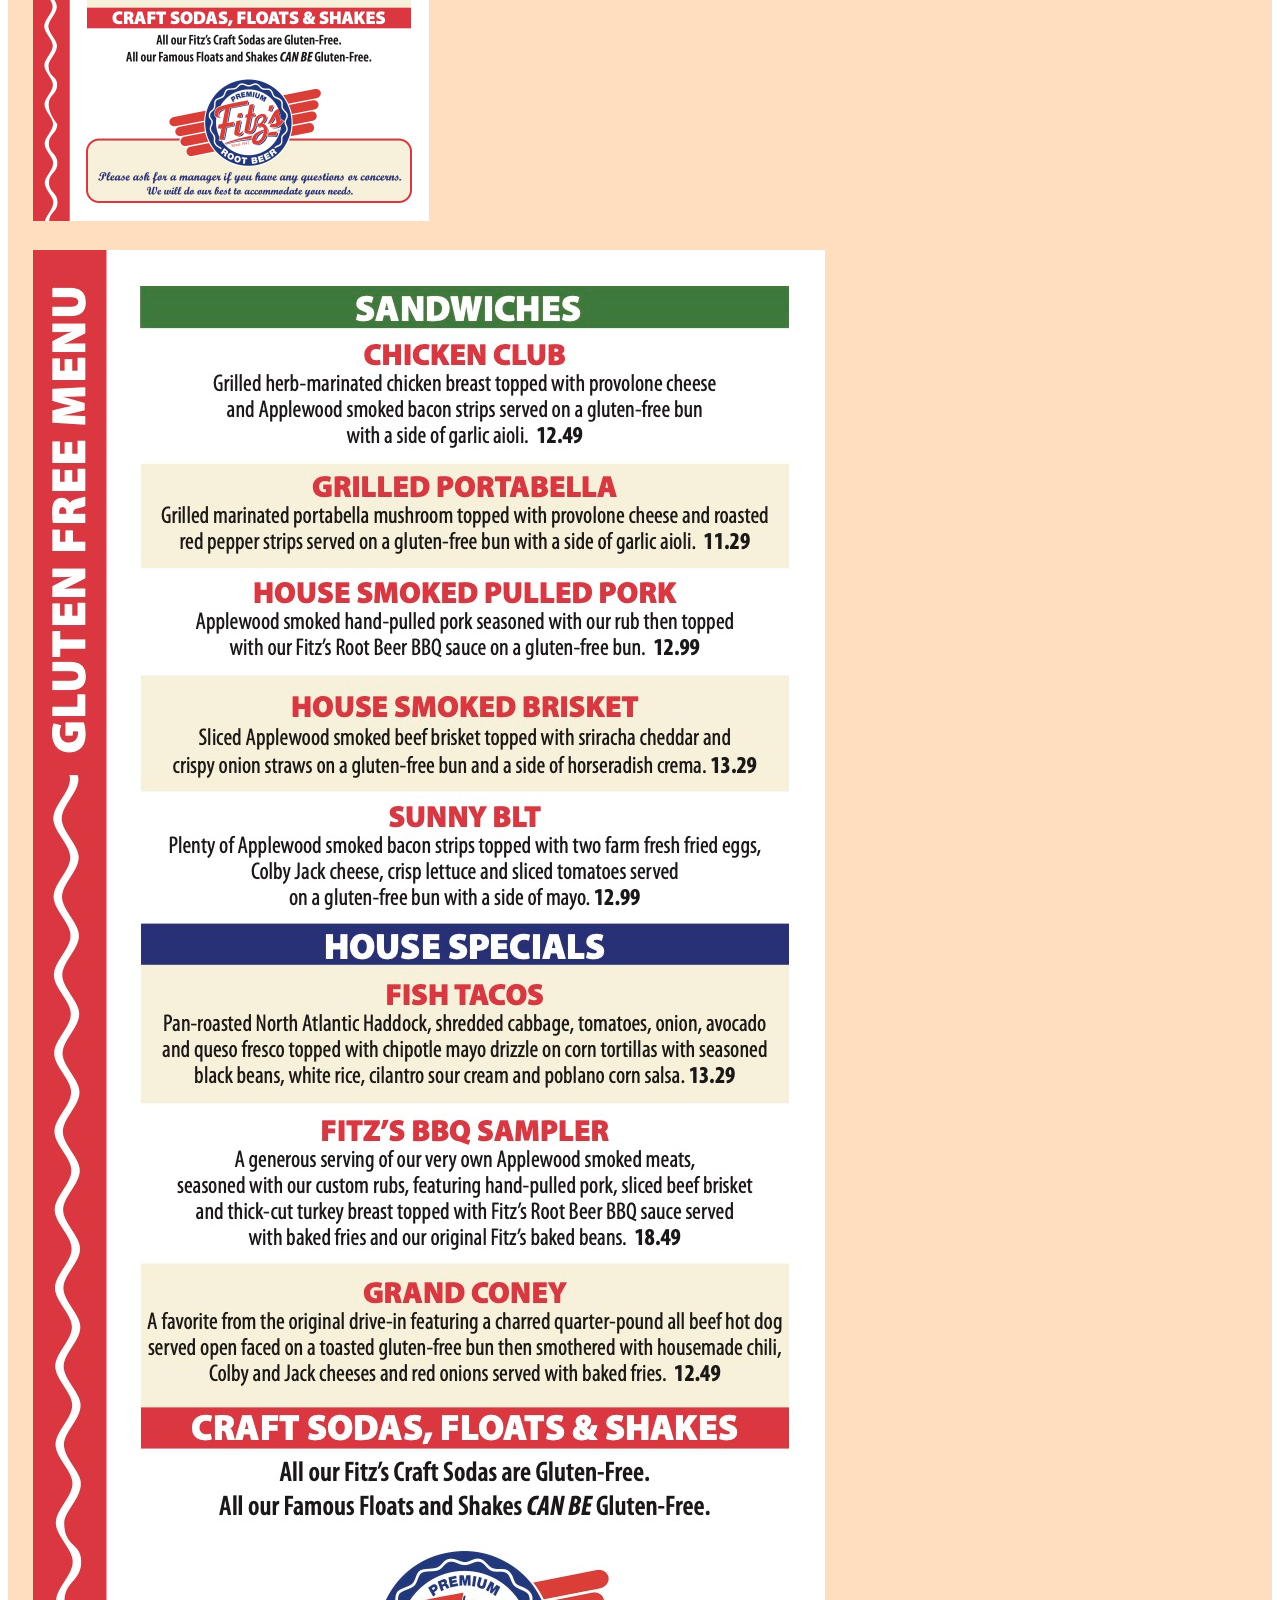
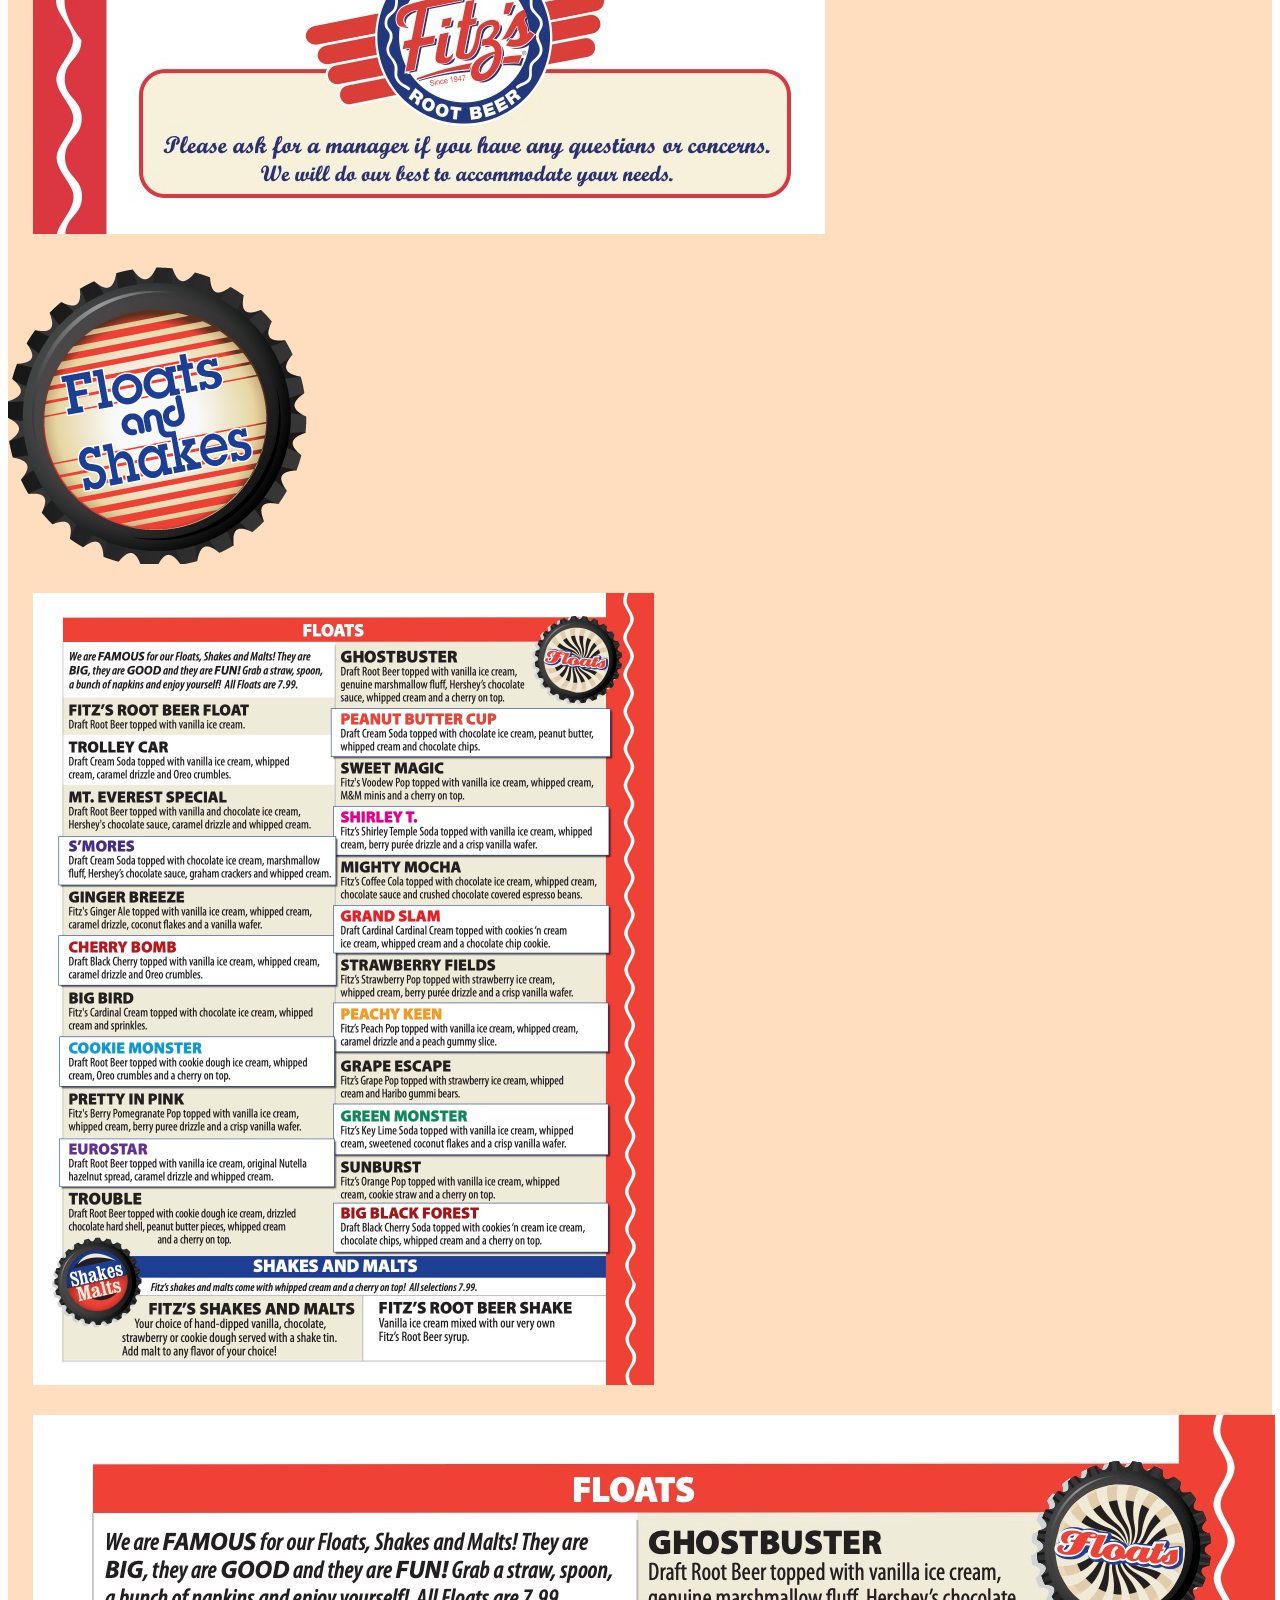
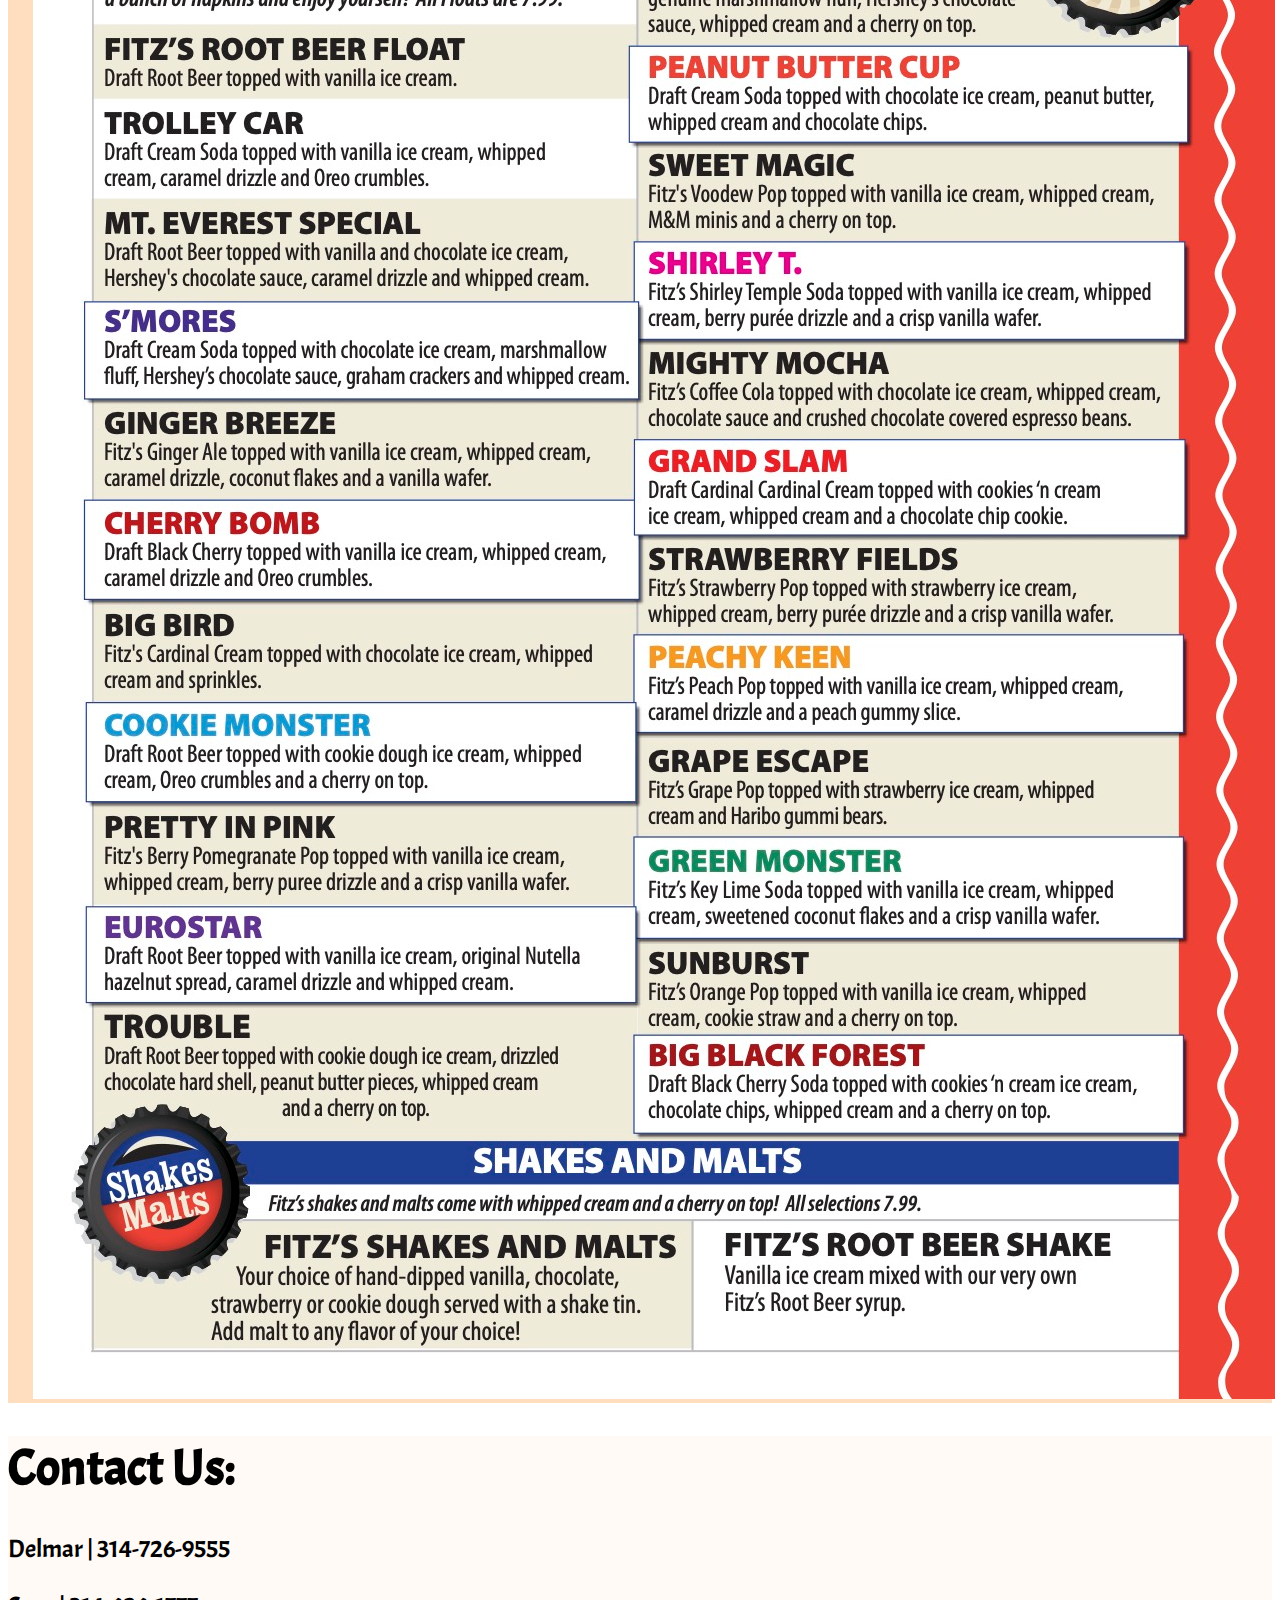
<file: menu.html>
<!doctype html>
<html lang="en">
  <head>
    <meta charset="utf-8">
    <meta name="viewport" content="width=device-width, initial-scale=1">
    <link href="https://cdn.jsdelivr.net/npm/bootstrap@5.1.1/dist/css/bootstrap.min.css" rel="stylesheet" integrity="sha384-F3w7mX95PdgyTmZZMECAngseQB83DfGTowi0iMjiWaeVhAn4FJkqJByhZMI3AhiU" crossorigin="anonymous">
    <link rel="stylesheet" href="./main.css">
    <title>Fit'z Re-Imagined</title>
  </head>
  <body>
    <div class="container-fluid p-0">
      <!-- Navbar -->
      <div class="row navbar_background m-0">
        <div class="col">
          <div class="navbar navbar-expand-lg navbar-light navbar_background">
            <div class="container-fluid">
              <a class="navbar-brand"  href="index.html">
                <img class="fitzLogo" src="./images/FitzLogo.png" alt="fitz logo">
                </a>
              <button class="navbar-toggler" type="button" data-bs-toggle="collapse" data-bs-target="#navbarSupportedContent" aria-controls="navbarSupportedContent" aria-expanded="false" aria-label="Toggle navigation">
                <span class="navbar-toggler-icon"></span>
              </button>
            <div class="collapse navbar-collapse" id="navbarSupportedContent">
              <ul class="navbar-nav me-auto mb-2 mb-sm-0">
                <li class="nav-item text-end paragraph">
                  <a class="nav-link" href="menu.html">Menu</a>
                </li>
                <li class="nav-item text-end paragraph">
                  <a class="nav-link" href="shop.html">Shop</a>
                </li>
                <li class="nav-item text-end paragraph">
                  <a class="nav-link" href="about.html">About</a>
                </li>
              </ul>
            </div>
            </div>
          </div>
        </div>
      </div>
      <!-- Menus -->
      <div class="row foodMenu">
        <div class="col m-4 text-center">
          <img src="./images/FoodBottleCap.png" alt="Fitz Food Bottlecap Logo">
        </div>
        <div class="row text-center">
          <!-- first image for large screens -->
          <div class="col-md menuimage d-none d-md-block">
            <img src="./images/FoodMenu.jpeg" alt="Fitz Food Menu" width="621px" height="792px">
          </div>
          <!-- first image for small screens -->
          <div class="col-md menuimage d-block d-md-none">
            <img src="./images/FoodMenu.jpeg" alt="Fitz Food Menu" class="img-fluid">
          </div>
          <!-- first image for large screens -->
          <div class="col-md menuimage d-none d-md-block">
            <img src="./images/FoodMenu2.jpeg" alt="Fitz Food Menu" width="621px" height="792px">
          </div>
          <!-- first image for small screens -->
          <div class="col-md menuimage d-block d-md-none">
            <img src="./images/FoodMenu2.jpeg" alt="Fitz Food Menu" class="img-fluid">
          </div>
          <!-- first image for large screens -->
          <div class="col-md menuimage d-none d-md-block">
            <img src="./images/FoodMenu3.jpeg" alt="Fitz Food Menu" width="621px" height="792px">
          </div>
          <!-- first image for small screens -->
          <div class="col-md menuimage d-block d-md-none">
            <img src="./images/FoodMenu3.jpeg" alt="Fitz Food Menu" class="img-fluid">
          </div>
        </div>
        <div class="row foodMenu text-center">
          <div class="col m-4">
            <img src="./images/GlutenFreeBottleCap.png" alt="Fitz Gluten Free Bottlecap Logo">
          </div>
        </div>
        <div class="row text-center">
          <!-- first image for large screens -->
          <div class="col-md menuimage d-none d-md-block">
            <img src="./images/GlutenMenu.jpeg" alt="Fitz Gluten Free Food Menu" width="396px" height="792px">
          </div>
          <!-- first image for small screens -->
          <div class="col-md menuimage d-block d-md-none">
            <img src="./images/GlutenMenu.jpeg" alt="Fitz Gluten Free Food Menu" class="img-fluid">
          </div>
          <!-- first image for large screens -->
          <div class="col-md menuimage d-none d-md-block">
            <img src="./images/GlutenMenu2.jpeg" alt="Fitz Gluten Free Food Menu" width="396px" height="792px">
          </div>
          <!-- first image for small screens -->
          <div class="col-md menuimage d-block d-md-none">
            <img src="./images/GlutenMenu2.jpeg" alt="Fitz Gluten Free Food Menu" class="img-fluid">
          </div>
        </div>
        <div class="row foodMenu text-center">
          <div class="col m-4">
            <img src="./images/ShakesBottleCap.png" alt="Fitz Shakes and Floats Bottlecap Logo">
          </div>
        </div>
        <div class="row text-center">
          <!-- first image for large screens -->
          <div class="col-md menuimage d-none d-md-block">
            <img src="./images/FloatMenu.jpeg" alt="Fitz Shakes and Floats Menu" width="621px" height="792px">
          </div>
          <!-- first image for small screens -->
          <div class="col-md menuimage d-block d-md-none">
            <img src="./images/FloatMenu.jpeg" alt="Fitz Shakes and Floats Menu" class="img-fluid">
          </div>
        </div>
      </div>
      <!-- Contact Information -->
      <div class="row schedule text-center">
        <div class="col-md hours p-4 m-4 shadow">
          <h1>Contact Us:</h1>
          <p>Delmar | 314-726-9555</p>
          <p>Soco | 314-626-1777</p>
        </div>
      </div>
    </div>
    <script src="https://cdn.jsdelivr.net/npm/bootstrap@5.1.1/dist/js/bootstrap.bundle.min.js" integrity="sha384-/bQdsTh/da6pkI1MST/rWKFNjaCP5gBSY4sEBT38Q/9RBh9AH40zEOg7Hlq2THRZ" crossorigin="anonymous"></script>

  </body>
  </html>
</file>
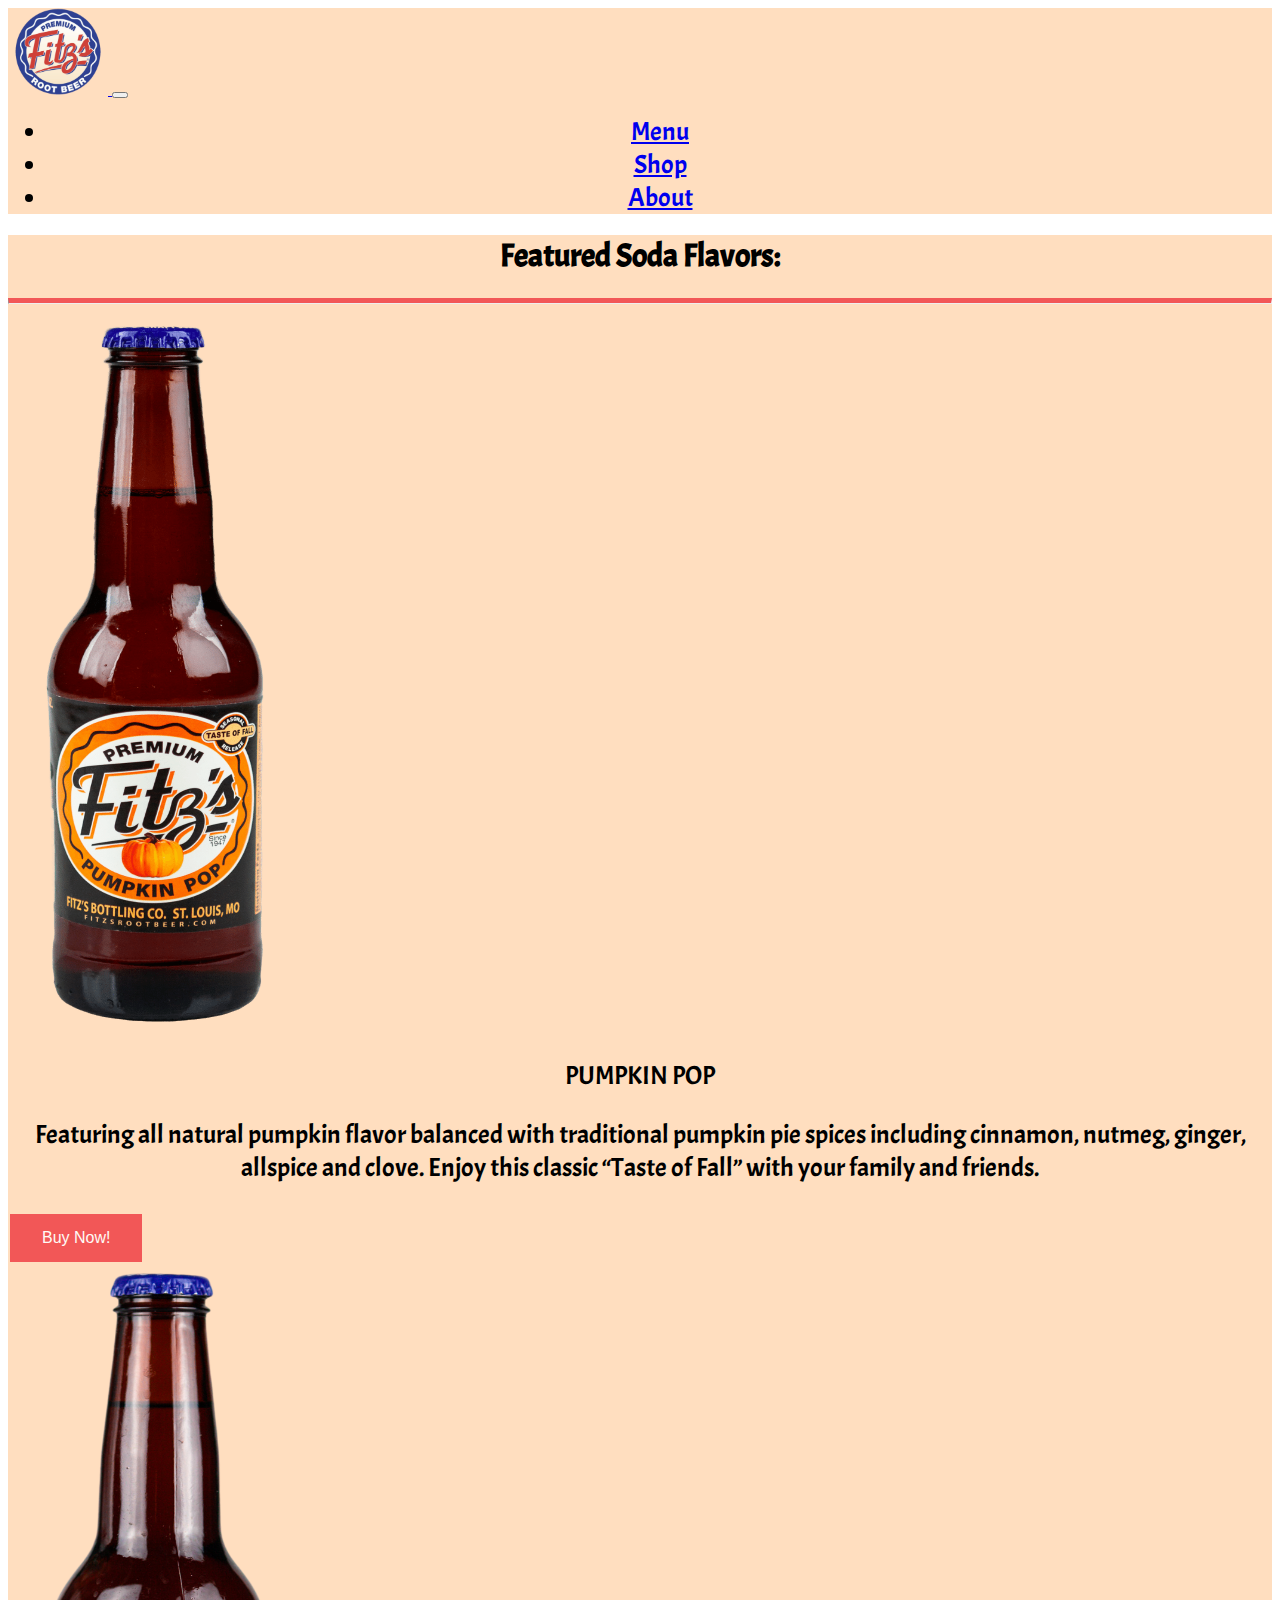
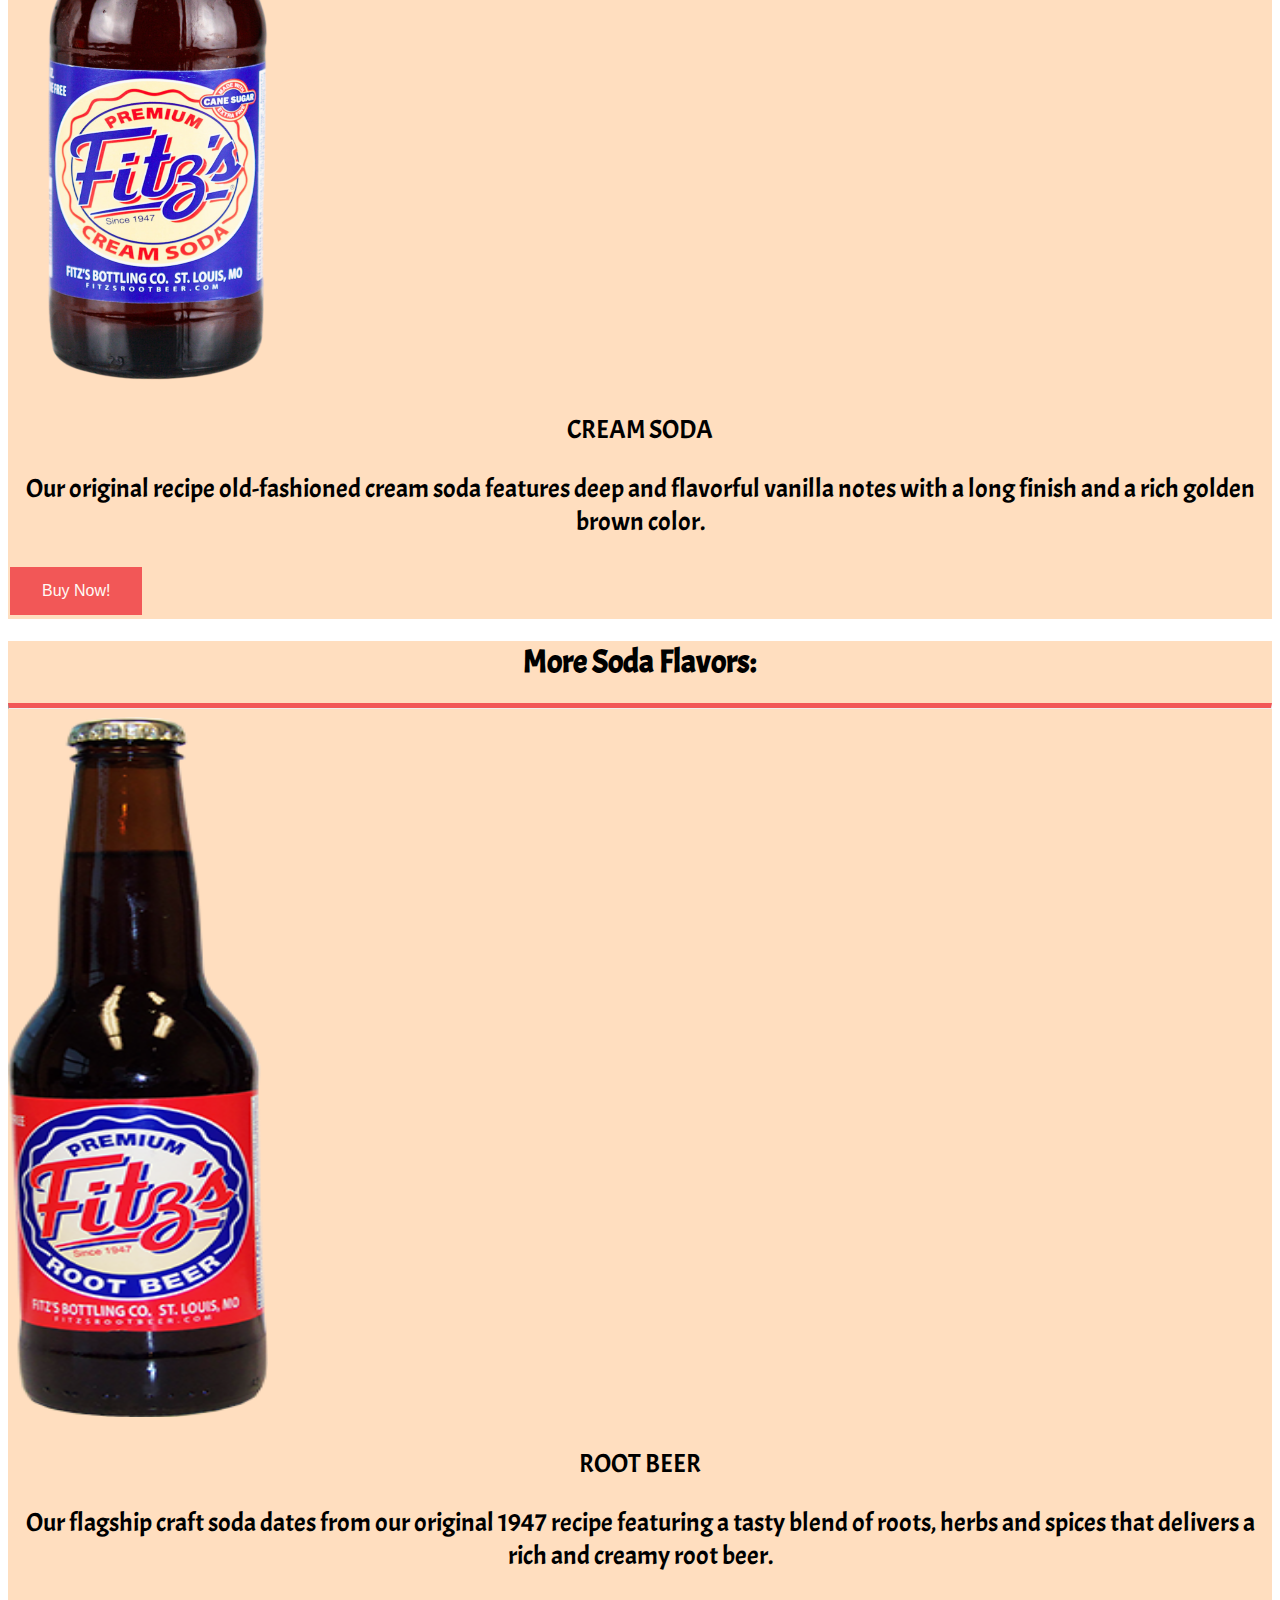
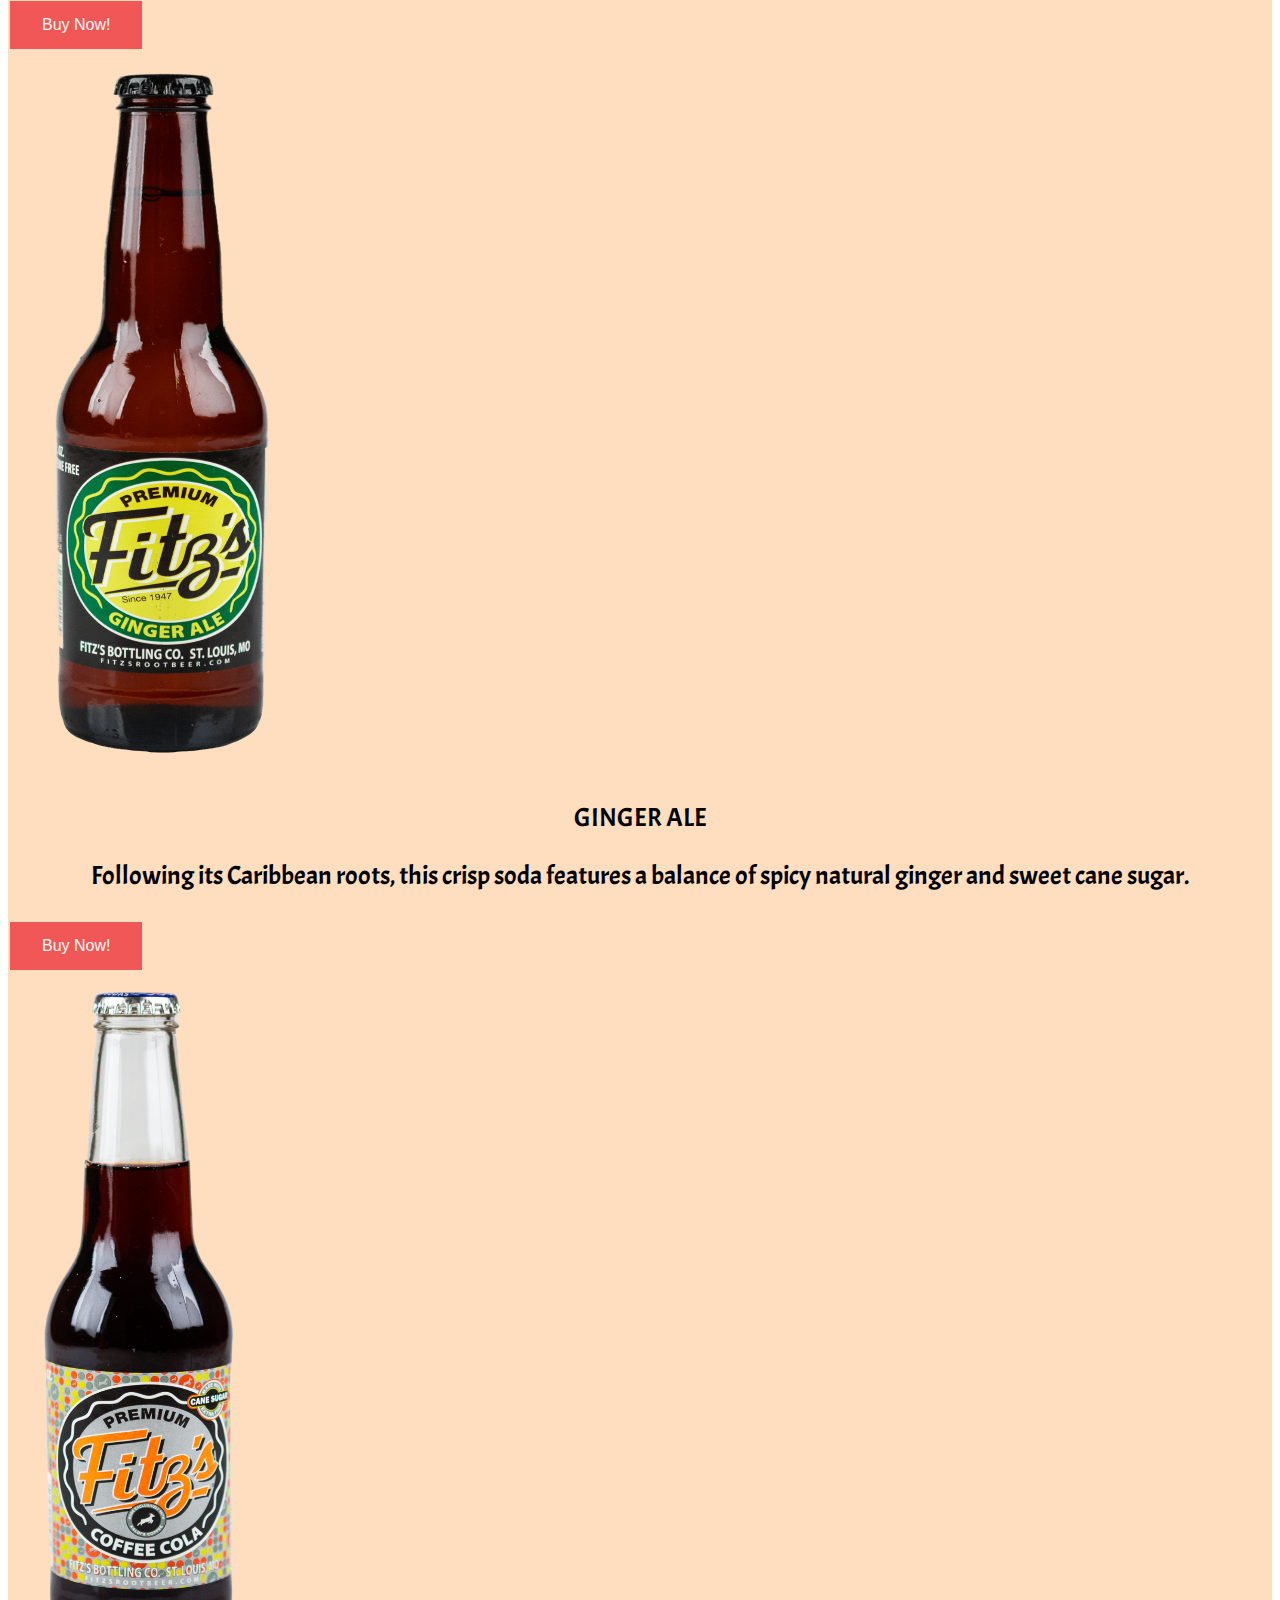
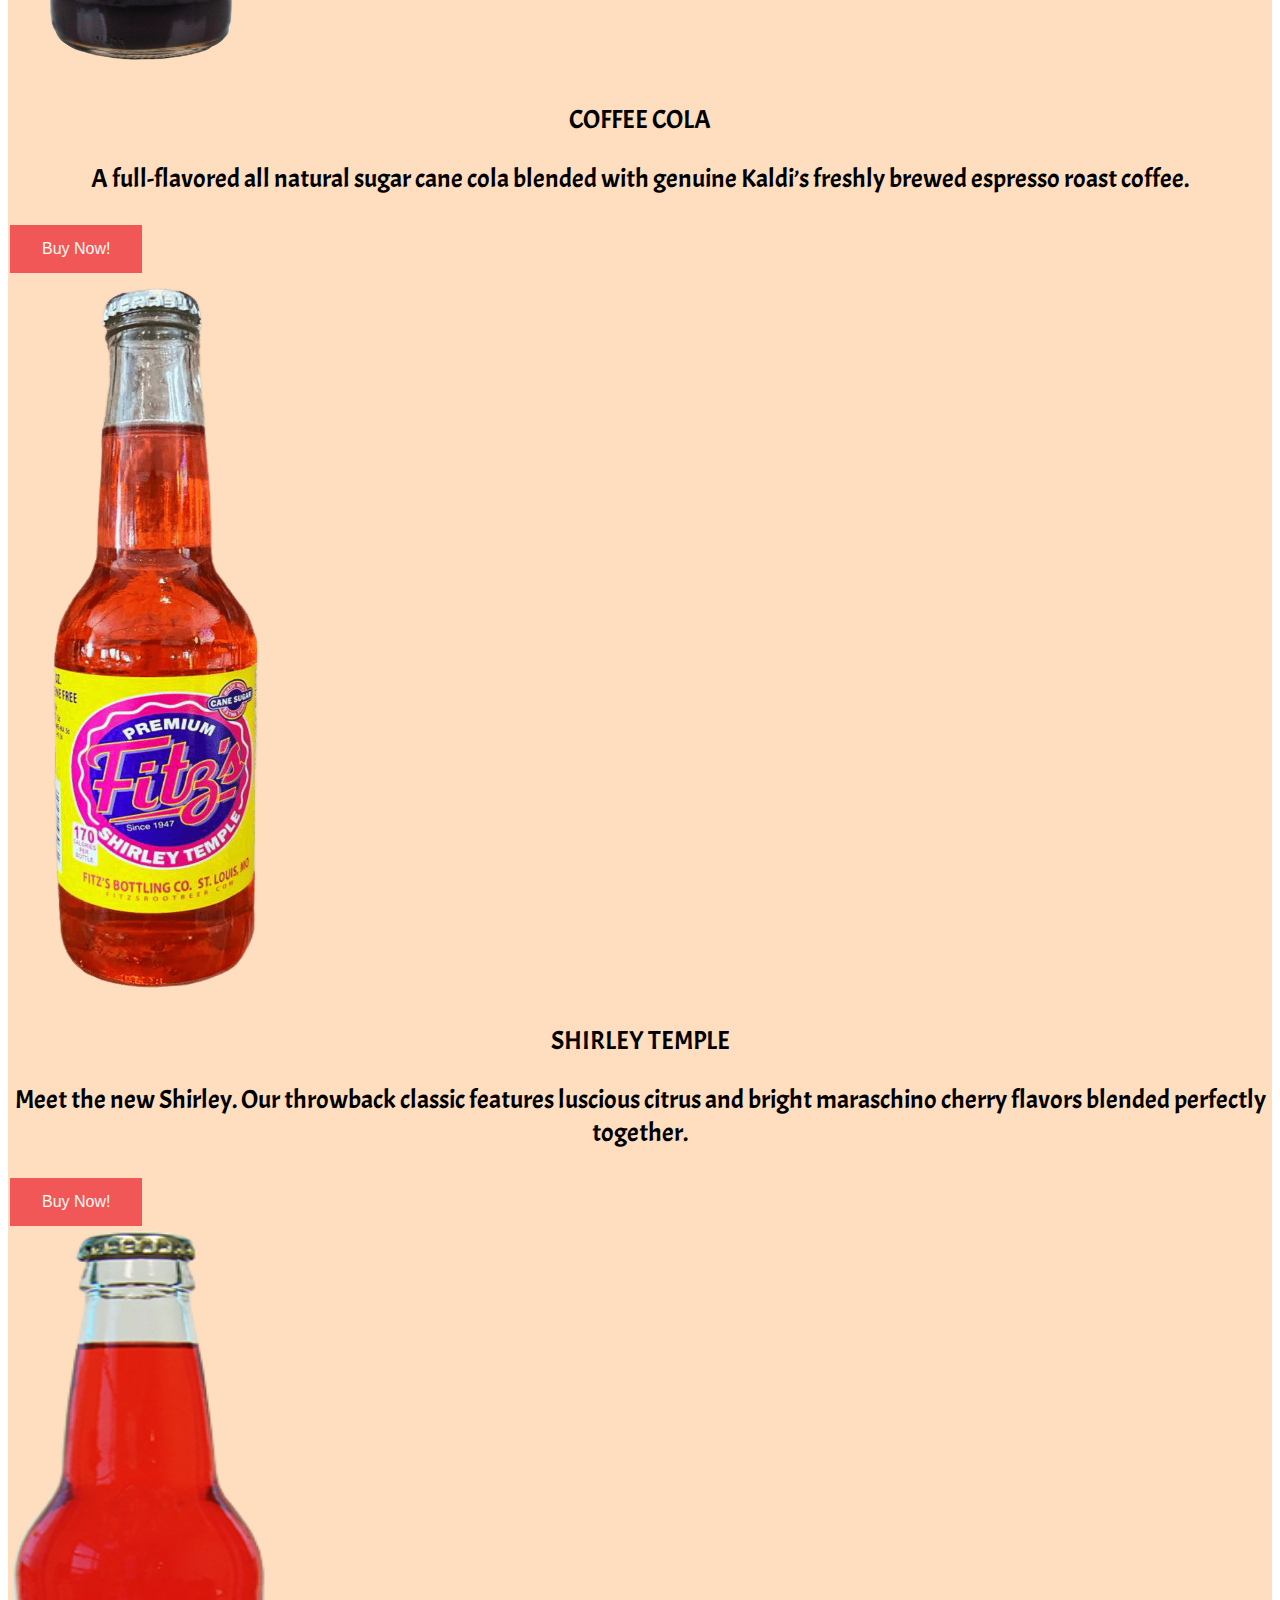
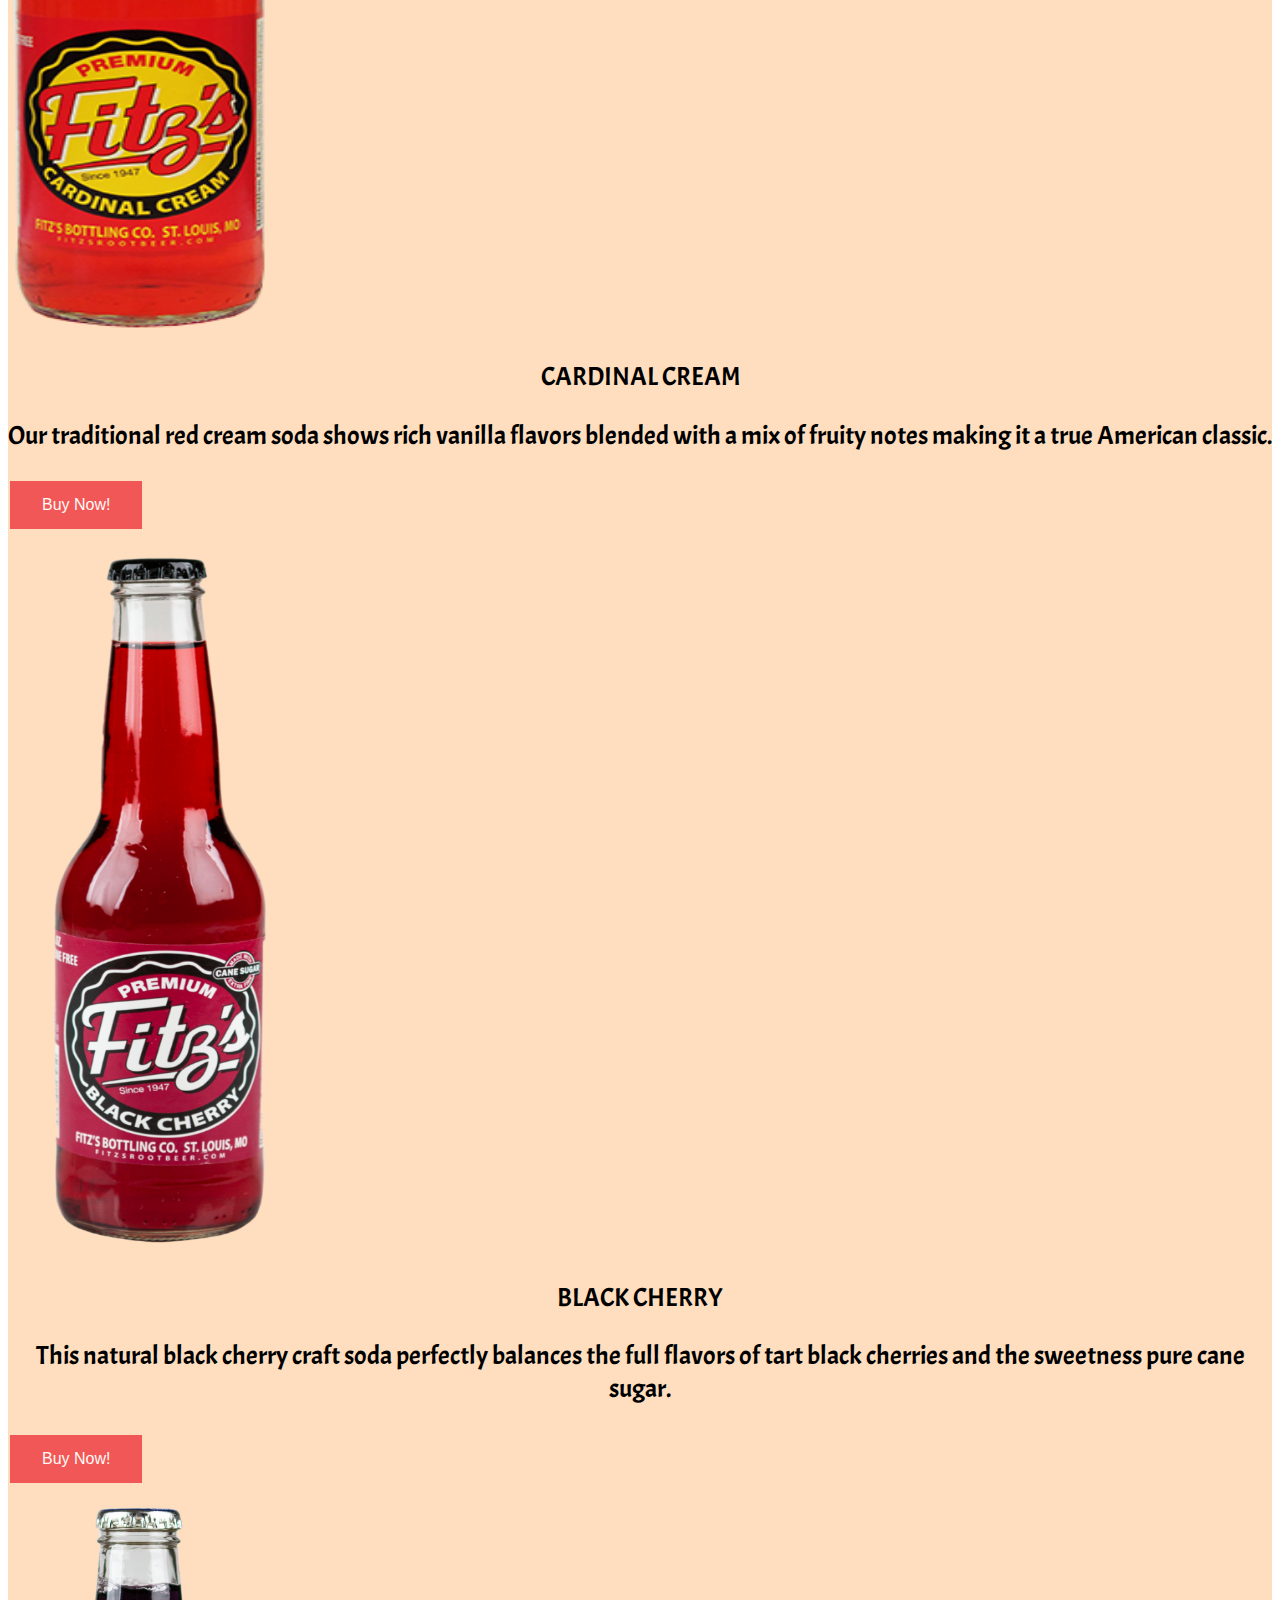
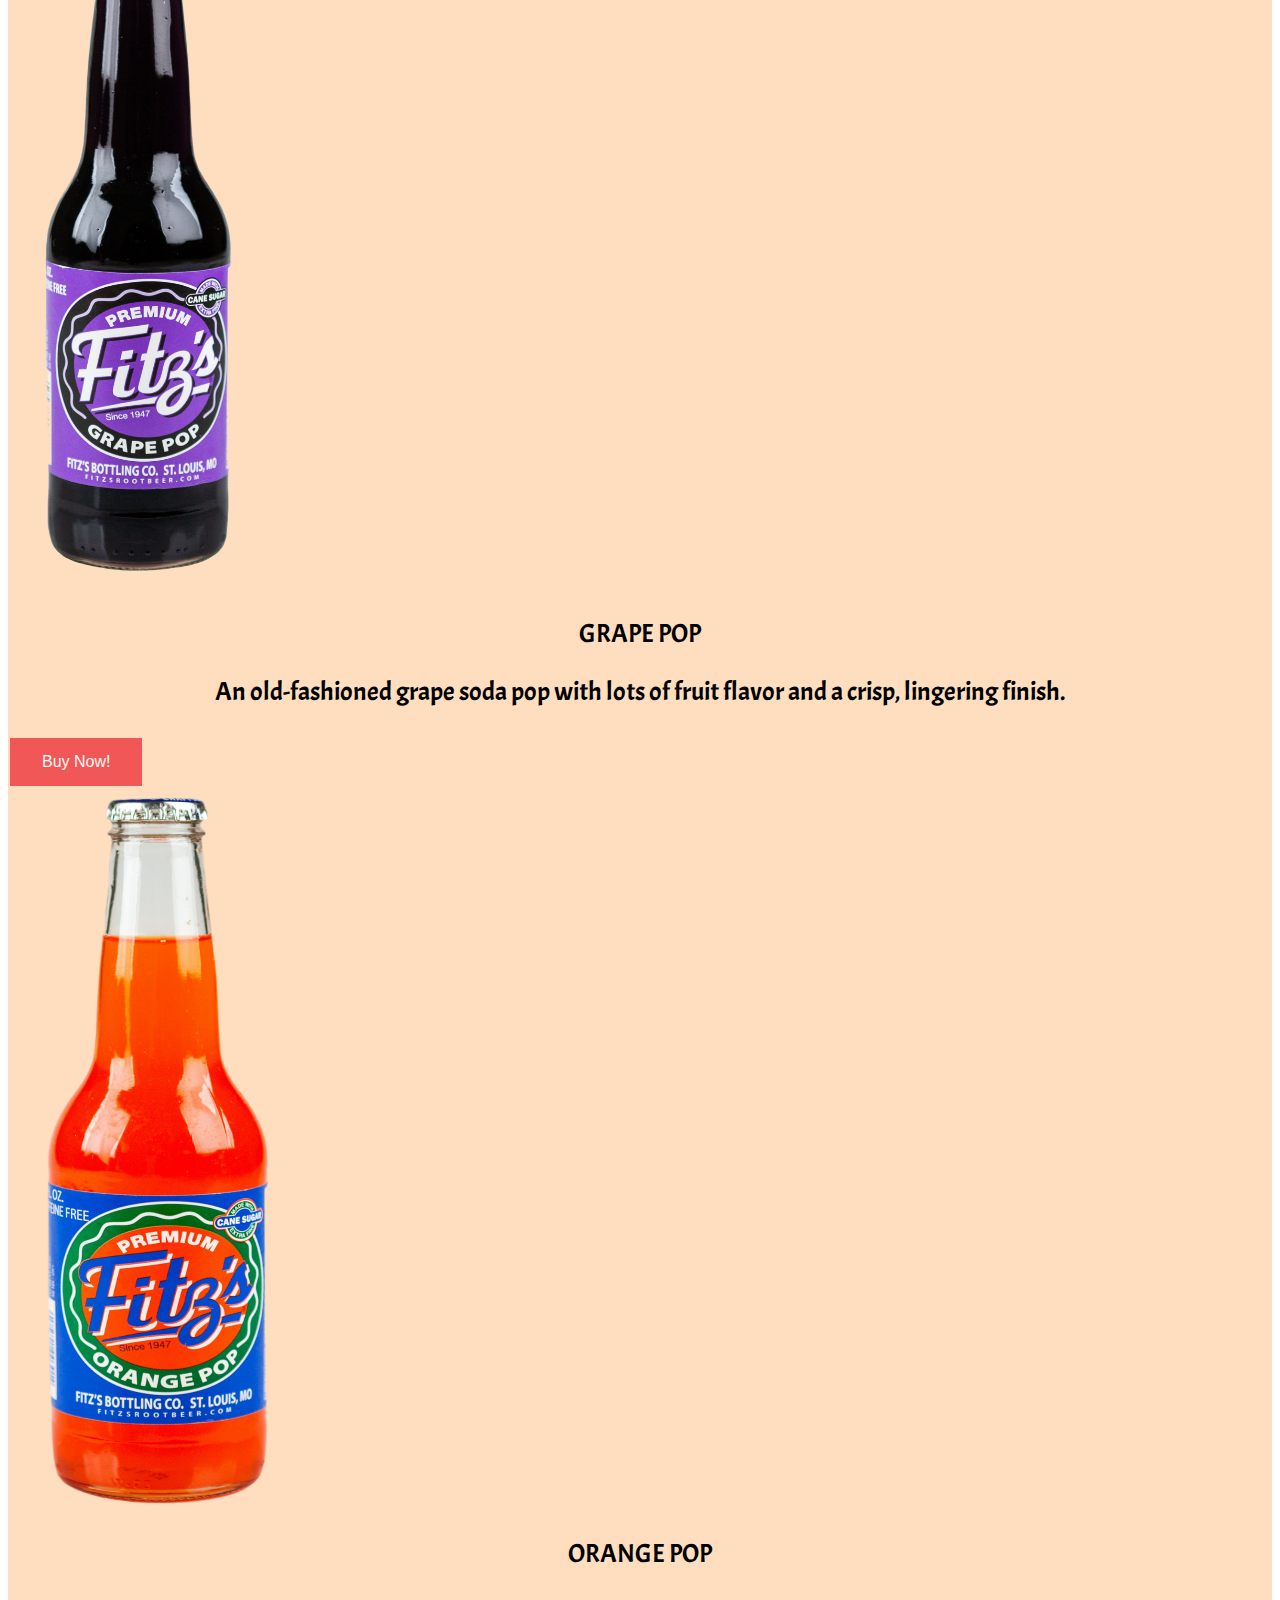
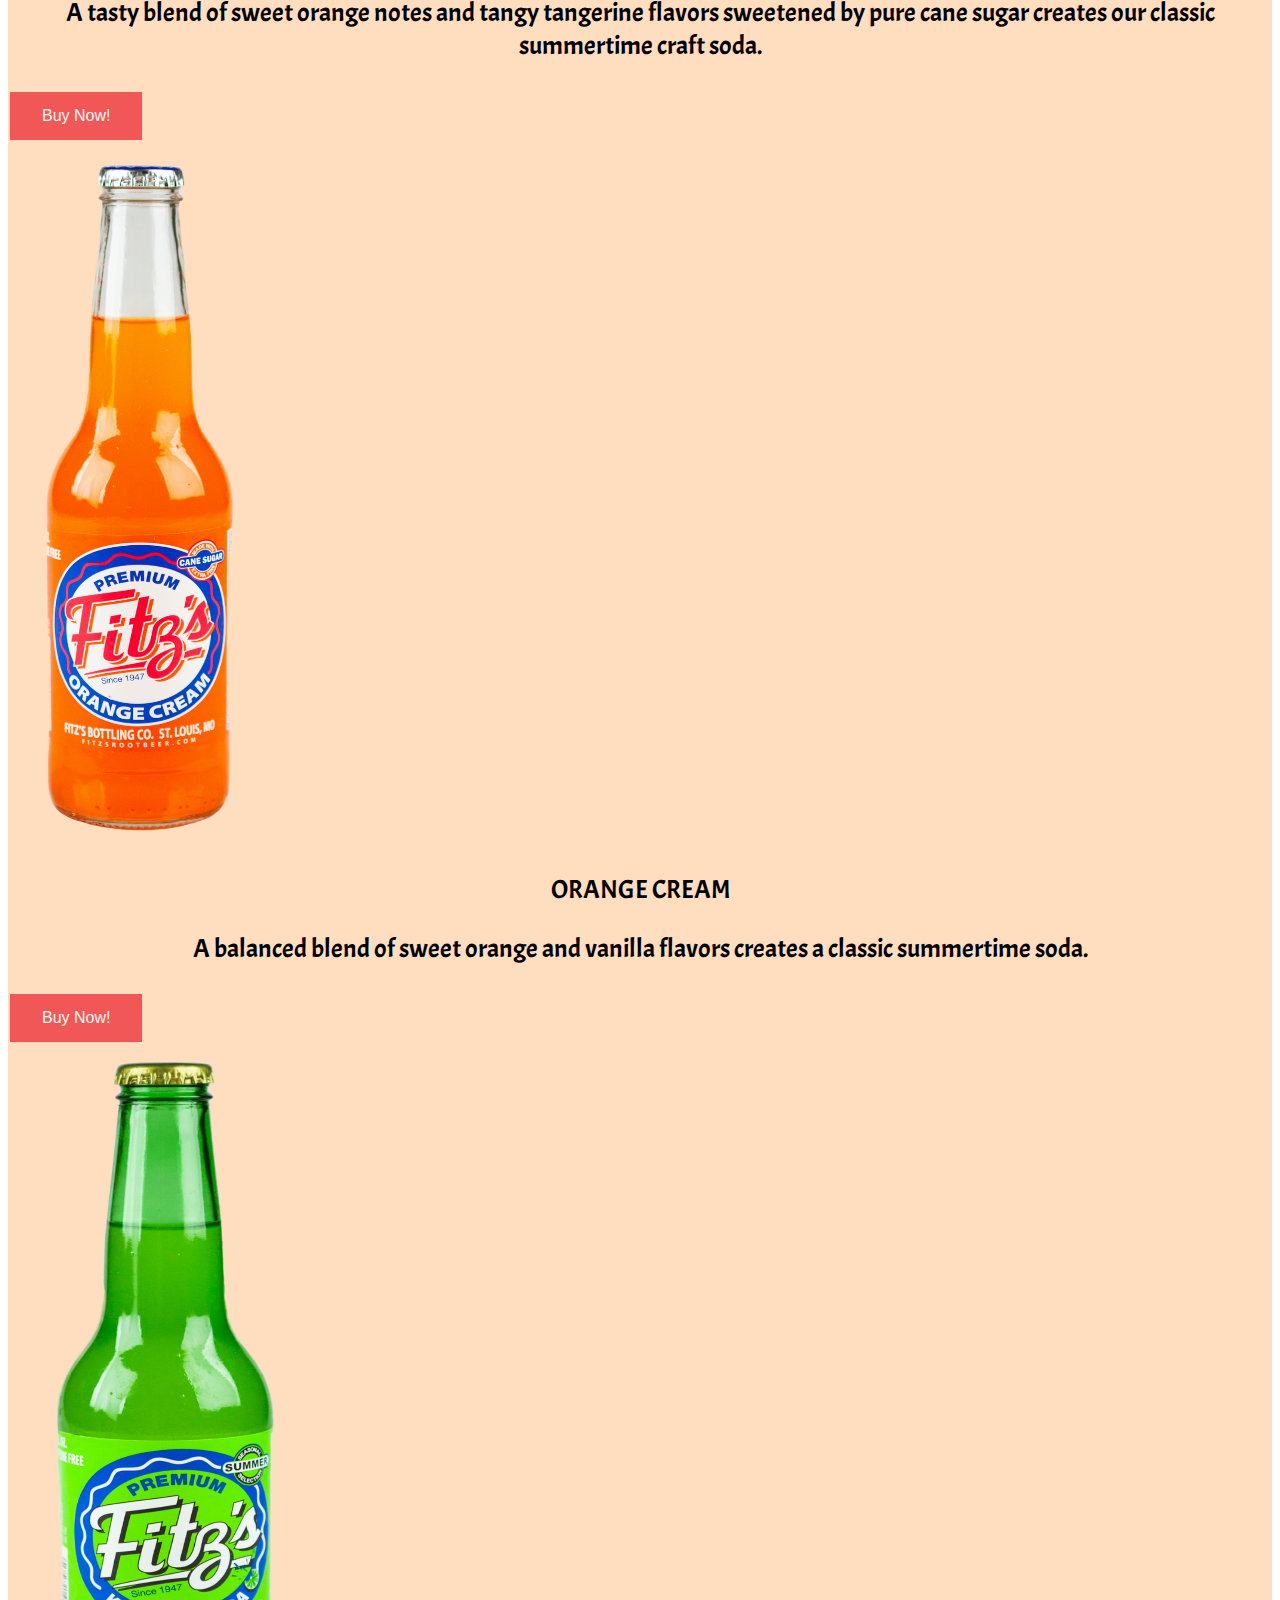
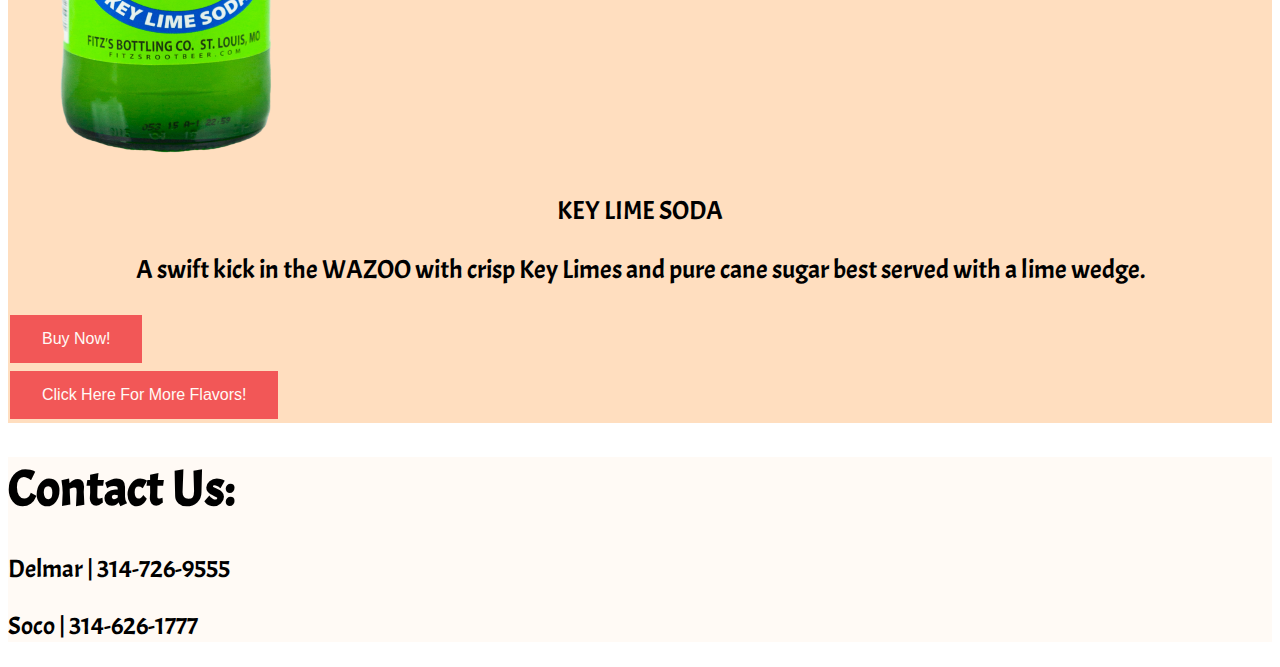
<file: shop.html>
<!doctype html>
<html lang="en">
  <head>
    <meta charset="utf-8">
    <meta name="viewport" content="width=device-width, initial-scale=1">
    <link href="https://cdn.jsdelivr.net/npm/bootstrap@5.1.1/dist/css/bootstrap.min.css" rel="stylesheet" integrity="sha384-F3w7mX95PdgyTmZZMECAngseQB83DfGTowi0iMjiWaeVhAn4FJkqJByhZMI3AhiU" crossorigin="anonymous">
    <link rel="stylesheet" href="./main.css">
    <title>Fit'z Re-Imagined</title>
  </head>
  <body>
    <div class="container-fluid p-0">
      <!-- Navbar -->
      <div class="row navbar_background m-0">
        <div class="col">
          <div class="navbar navbar-expand-lg navbar-light navbar_background">
            <div class="container-fluid">
              <a class="navbar-brand"  href="index.html">
                <img class="fitzLogo" src="./images/FitzLogo.png" alt="fitz logo">
                </a>
              <button class="navbar-toggler" type="button" data-bs-toggle="collapse" data-bs-target="#navbarSupportedContent" aria-controls="navbarSupportedContent" aria-expanded="false" aria-label="Toggle navigation">
                <span class="navbar-toggler-icon"></span>
              </button>
            <div class="collapse navbar-collapse" id="navbarSupportedContent">
              <ul class="navbar-nav me-auto mb-2 mb-sm-0">
                <li class="nav-item text-end paragraph">
                  <a class="nav-link" href="menu.html">Menu</a>
                </li>
                <li class="nav-item text-end paragraph">
                  <a class="nav-link" href="shop.html">Shop</a>
                </li>
                <li class="nav-item text-end paragraph">
                  <a class="nav-link" href="about.html">About</a>
                </li>
              </ul>
            </div>
            </div>
          </div>
        </div>
      </div>
      <!-- Featured Sodas Selection -->
      <div class="row shopMenu text-center p-1">
        <h1 class="h1">Featured Soda Flavors:</h1>
        <hr class="new4">
        <div class="col-md-6 col-lg-3 m-auto">
          <img src="./images/PumpkinSoda.png" alt="Fitz Pumpkin Soda" width="296px" height="718px">
        </div>
        <div class="col-md-6 col-lg-3 m-auto">
          <p class="paragraph">PUMPKIN POP</p>
          <p class="paragraph">Featuring all natural pumpkin flavor balanced with traditional pumpkin pie spices including cinnamon, nutmeg, ginger, allspice and clove. Enjoy this classic “Taste of Fall” with your family and friends.</p>
          <div class="row buttonRow p-4 m-4 text-center">
            <button class="button button2">Buy Now!</button>
          </div>
        </div>
        <div class="col-md-6 col-lg-3 m-auto">
          <img src="./images/CreamSoda.png" alt="Fitz Cream Soda" width="296px" height="718px">
        </div>
        <div class="col-md-6 col-lg-3 m-auto">
          <p class="paragraph">CREAM SODA</p>
          <p class="paragraph">Our original recipe old-fashioned cream soda features deep and flavorful vanilla notes with a long finish and a rich golden brown color.</p>
          <div class="row buttonRow p-4 m-4 text-center">
            <button class="button button2">Buy Now!</button>
          </div>
        </div>
      </div>
      <!-- More Soda Selections -->
      <div class="row shopMenu text-center p-1">
        <h1 class="h1">More Soda Flavors:</h1>
        <hr class="new4">
        <div class="col-md-6 col-lg-3 m-auto">
          <img src="./images/FitsRootbeer.png" alt="Fitz Rootbeer Soda" width="260px" height="700px">
        </div>
        <div class="col-md-6 col-lg-3 m-auto">
          <p class="paragraph">ROOT BEER</p>
          <p class="paragraph">Our flagship craft soda dates from our original 1947 recipe featuring a tasty blend of roots, herbs and spices that delivers a rich and creamy root beer.</p>
          <div class="row buttonRow p-4 m-4 text-center">
            <button class="button button2">Buy Now!</button>
          </div>
        </div>
        <div class="col-md-6 col-lg-3 m-auto">
          <img src="./images/GingerAle.png" alt="Fitz Ginger Ale Soda" width="296px" height="718px">
        </div>
        <div class="col-md-6 col-lg-3 m-auto">
          <p class="paragraph">GINGER ALE</p>
          <p class="paragraph">Following its Caribbean roots, this crisp soda features a balance of spicy natural ginger and sweet cane sugar.</p>
          <div class="row buttonRow p-4 m-4 text-center">
            <button class="button button2">Buy Now!</button>
          </div>
        </div>
        <div class="col-md-6 col-lg-3 m-auto">
          <img src="./images/coffeecola.png" alt="Fitz Coffee Cola Soda" width="260px" height="700px">
        </div>
        <div class="col-md-6 col-lg-3 m-auto">
          <p class="paragraph">COFFEE COLA</p>
          <p class="paragraph">A full-flavored all natural sugar cane cola blended with genuine Kaldi’s freshly brewed espresso roast coffee.</p>
          <div class="row buttonRow p-4 m-4 text-center">
            <button class="button button2">Buy Now!</button>
          </div>
        </div>
        <div class="col-md-6 col-lg-3 m-auto">
          <img src="./images/shirleytemple.png" alt="Fitz Shirley Temple Soda" width="296px" height="718px">
        </div>
        <div class="col-md-6 col-lg-3 m-auto">
          <p class="paragraph">SHIRLEY TEMPLE</p>
          <p class="paragraph">Meet the new Shirley. Our throwback classic features luscious citrus and bright maraschino cherry flavors blended perfectly together.</p>
          <div class="row buttonRow p-4 m-4 text-center">
            <button class="button button2">Buy Now!</button>
          </div>
        </div>
        <div class="col-md-6 col-lg-3 m-auto">
          <img src="./images/cardinalcream.png" alt="Fitz Cardinal Cream Soda" width="260px" height="700px">
        </div>
        <div class="col-md-6 col-lg-3 m-auto">
          <p class="paragraph">CARDINAL CREAM</p>
          <p class="paragraph">Our traditional red cream soda shows rich vanilla flavors blended with a mix of fruity notes making it a true American classic.</p>
          <div class="row buttonRow p-4 m-4 text-center">
            <button class="button button2">Buy Now!</button>
          </div>
        </div>
        <div class="col-md-6 col-lg-3 m-auto">
          <img src="./images/blackcherry.png" alt="Fitz Black Cherry Soda" width="296px" height="718px">
        </div>
        <div class="col-md-6 col-lg-3 m-auto">
          <p class="paragraph">BLACK CHERRY</p>
          <p class="paragraph">This natural black cherry craft soda perfectly balances the full flavors of tart black cherries and the sweetness pure cane sugar.</p>
          <div class="row buttonRow p-4 m-4 text-center">
            <button class="button button2">Buy Now!</button>
          </div>
        </div>
        <div class="col-md-6 col-lg-3 m-auto">
          <img src="./images/grapesoda.png" alt="Fitz Grape Soda" width="260px" height="700px">
        </div>
        <div class="col-md-6 col-lg-3 m-auto">
          <p class="paragraph">GRAPE POP</p>
          <p class="paragraph">An old-fashioned grape soda pop with lots of fruit flavor and a crisp, lingering finish.</p>
          <div class="row buttonRow p-4 m-4 text-center">
            <button class="button button2">Buy Now!</button>
          </div>
        </div>
        <div class="col-md-6 col-lg-3 m-auto">
          <img src="./images/orangesoda.png" alt="Fitz Orange Soda" width="296px" height="718px">
        </div>
        <div class="col-md-6 col-lg-3 m-auto">
          <p class="paragraph">ORANGE POP</p>
          <p class="paragraph">A tasty blend of sweet orange notes and tangy tangerine flavors sweetened by pure cane sugar creates our classic summertime craft soda.</p>
          <div class="row buttonRow p-4 m-4 text-center">
            <button class="button button2">Buy Now!</button>
          </div>
        </div>
        <div class="col-md-6 col-lg-3 m-auto">
          <img src="./images/orangecream.png" alt="Fitz Orange Cream Soda" width="260px" height="700px">
        </div>
        <div class="col-md-6 col-lg-3 m-auto">
          <p class="paragraph">ORANGE CREAM</p>
          <p class="paragraph">A balanced blend of sweet orange and vanilla flavors creates a classic summertime soda.</p>
          <div class="row buttonRow p-4 m-4 text-center">
            <button class="button button2">Buy Now!</button>
          </div>
        </div>
        <div class="col-md-6 col-lg-3 m-auto">
          <img src="./images/keylime.png" alt="Fitz Key Lime Soda" width="296px" height="718px">
        </div>
        <div class="col-md-6 col-lg-3 m-auto">
          <p class="paragraph">KEY LIME SODA</p>
          <p class="paragraph">A swift kick in the WAZOO with crisp Key Limes and pure cane sugar best served with a lime wedge.</p>
          <div class="row buttonRow p-4 m-4 text-center">
            <button class="button button2">Buy Now!</button>
          </div>
        </div>
      </div>
      <div class="row buttonRow p-4 m-auto text-center justify-content-center">
        <div class="col-4">
          <button class="button button2">Click Here For More Flavors!</button>
        </div>
      </div>
      <!-- Contact Information -->
      <div class="row schedule text-center">
        <div class="col-md hours p-4 m-4 shadow">
          <h1>Contact Us:</h1>
          <p>Delmar | 314-726-9555</p>
          <p>Soco | 314-626-1777</p>
        </div>
      </div>
    </div>
    <script src="https://cdn.jsdelivr.net/npm/bootstrap@5.1.1/dist/js/bootstrap.bundle.min.js" integrity="sha384-/bQdsTh/da6pkI1MST/rWKFNjaCP5gBSY4sEBT38Q/9RBh9AH40zEOg7Hlq2THRZ" crossorigin="anonymous"></script>

  </body>
  </html>
</file>
<file: main.css>
@import url('https://fonts.googleapis.com/css2?family=Acme&display=swap');

.navbar_background{
  background-color: #FFDEBF;
}

.fitzLogo{
  width: 100px;
  height: auto;
}

.infoSectionBackground{
  background-color: #FFDEBF;
}

.paragraph{
 font-family: 'Acme', sans-serif;
 text-align: center;
 background-color: #FFDEBF;
}

.hours{
  background-color: #FFFAF5;
  font-family: 'Acme', sans-serif;
  font-size: 25px;
}

.bottling{
  background-color: #FFFAF5;
  font-family: 'Acme', sans-serif;
  font-size: 25px;
}

.schedule{
  background-color: #FFDEBF;
}

.h1{
  text-align: center;
  background-color: #FFDEBF;
  font-family: 'Acme', sans-serif;
}

.buttonRow{
  background-color: #FFDEBF;
}

.button{
  background-color: #F25757;
  border: none;
  color: #FFFAF5;
  padding: 15px 32px;
  text-align: center;
  text-decoration: none;
  display: inline-block;
  font-size: 16px;
  margin: 4px 2px;
  cursor: pointer;
  size: 10px;
}

.button2:hover{
  box-shadow: 0 12px 16px 0 rgba(0,0,0,0.24), 0 17px 50px 0 rgba(0,0,0,0.19);
}

.foodMenu{
  background-color: #FFDEBF;
}

.menuimage{
  max-width: 100%;
  height: auto;
  margin: 2%;
}

.shopMenu{
  background-color: #FFDEBF;
}

hr.new4 {
  border-top: 5px solid;
  color: #F25757;
}

.aboutpage{
  background-color: #D7D9D3;
}

.h1contact{
  text-align: center;
  background-color: #F25757;
  font-family: 'Acme', sans-serif;
}

@media (min-width: 991px) {
  .paragraph {
    font-size: 1.6rem;
  }
}
</file>
